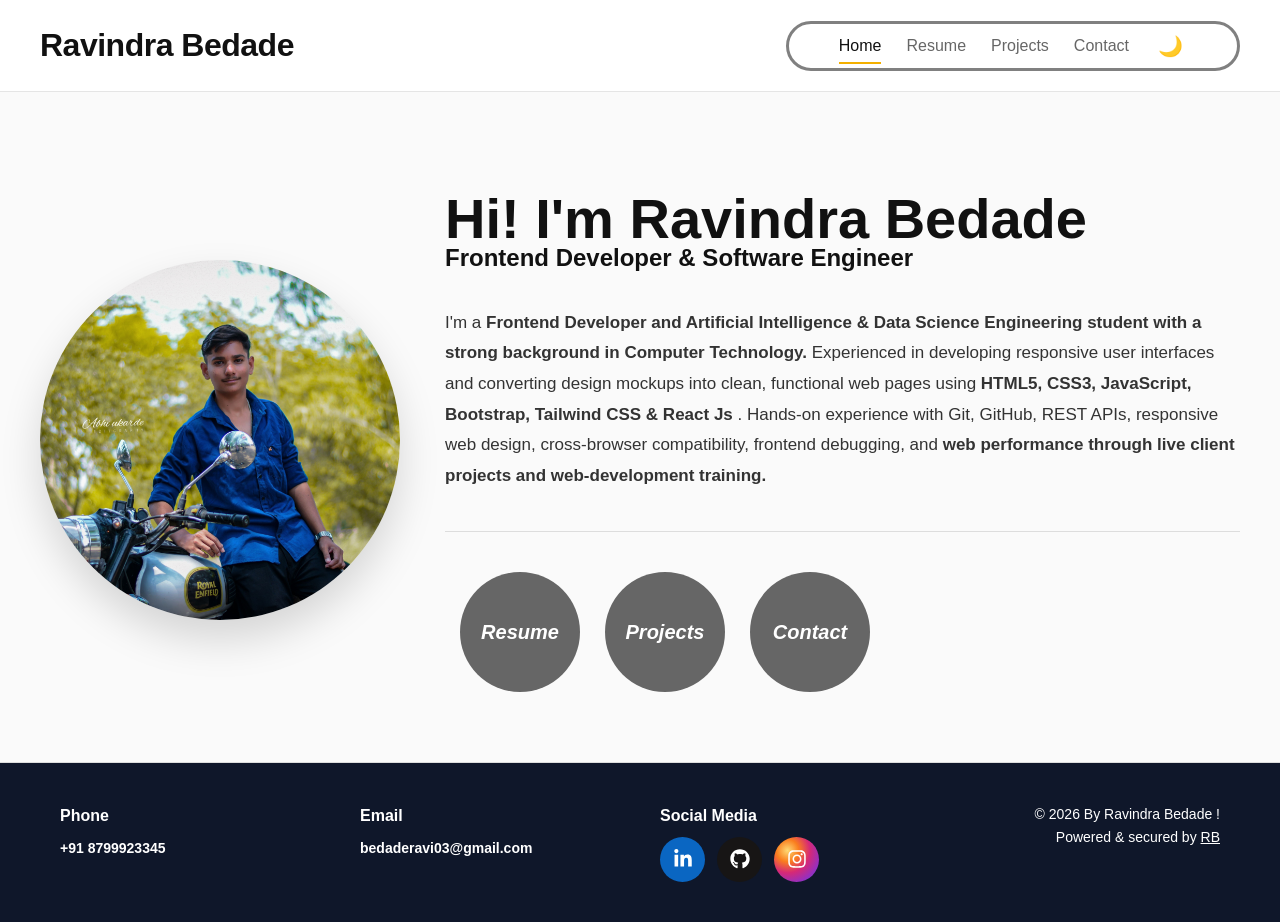
<file: index.html>
<!DOCTYPE html>
<html lang="en">
<head>
  <meta charset="UTF-8" />
  <meta name="viewport" content="width=device-width, initial-scale=1.0" />
  <script>
    (function () {
      try {
        var theme = localStorage.getItem("theme");
        if (theme === "dark" || (!theme && window.matchMedia("(prefers-color-scheme: dark)").matches)) {
          document.documentElement.classList.add("dark");
        } else {
          document.documentElement.classList.remove("dark");
        }
      } catch (e) {}
    })();
  </script>
  <title>Ravindra Bedade | Portfolio</title>
  <link rel="stylesheet" href="style.css">
  <link rel="stylesheet" href="https://cdnjs.cloudflare.com/ajax/libs/font-awesome/6.5.1/css/all.min.css" media="print" onload="this.media='all'">
</head>

<body>
  <header>
    <strong style="font-size: 2rem; font-weight: bold;">Ravindra Bedade</strong>
    <div class="mobile-nav-actions">
      <button class="mobile-theme-btn" onclick="toggleDark()" aria-label="Toggle dark mode">🌙</button>
      <button class="menu-toggle" id="menuToggle" aria-label="Toggle navigation" onclick="toggleMenu()" aria-expanded="false">
        <svg class="icon-bars" width="22" height="22" viewBox="0 0 448 512" fill="currentColor">
          <path d="M0 96C0 78.3 14.3 64 32 64H416c17.7 0 32 14.3 32 32s-14.3 32-32 32H32C14.3 128 0 113.7 0 96zM0 256c0-17.7 14.3-32 32-32H416c17.7 0 32 14.3 32 32s-14.3 32-32 32H32c-17.7 0-32-14.3-32-32zM448 416c0 17.7-14.3 32-32 32H32c-17.7 0-32-14.3-32-32s14.3-32 32-32H416c17.7 0 32 14.3 32 32z"/>
        </svg>
        <svg class="icon-close" width="22" height="22" viewBox="0 0 384 512" fill="currentColor" style="display:none;">
          <path d="M342.6 150.6c12.5-12.5 12.5-32.8 0-45.3s-32.8-12.5-45.3 0L192 210.7 86.6 105.4c-12.5-12.5-32.8-12.5-45.3 0s-12.5 32.8 0 45.3L146.7 256 41.4 361.4c-12.5 12.5-12.5 32.8 0 45.3s32.8 12.5 45.3 0L192 301.3 297.4 406.6c12.5 12.5 32.8 12.5 45.3 0s12.5-32.8 0-45.3L237.3 256 342.6 150.6z"/>
        </svg>
      </button>
    </div>
    <nav id="navMenu">
      <a href="index.html" class="active">Home</a>
      <a href="resume.html">Resume</a>
      <a href="projects.html">Projects</a>
      <a href="contact.html">Contact</a>
      <button class="desktop-theme-btn" onclick="toggleDark()" aria-label="Toggle dark mode">🌙</button>
    </nav>
  </header>

  <section class="hero">
    <img src="images/MyPhoto.jpg" alt="Profile Photo" decoding="async">
    <div class="hero-1">
      <h1>Hi! I'm Ravindra Bedade </h1>
      <h3 style="margin-top: -20px; margin-bottom: 35px;">Frontend Developer & Software Engineer</h3>
      <p class="about-me">
        I'm a <b> Frontend Developer and Artificial Intelligence & Data Science Engineering student with a strong background in Computer Technology.</b>
        Experienced in developing responsive user interfaces and converting design mockups into clean, functional web pages using <b>HTML5,
        CSS3, JavaScript, Bootstrap, Tailwind CSS & React Js </b>. Hands-on experience with Git, GitHub, REST APIs, responsive web design, cross-browser
        compatibility, frontend debugging, and <b> web performance through live client projects and web-development training.</b>
      </p>

      <hr>
      <div class="buttons">
        <a class="btn resume" href="Assets/Ravindra Bedade.pdf" target="_blank">Resume</a>
        <a class="btn projects" href="projects.html">Projects</a>
        <a class="btn contact" href="contact.html">Contact</a>
      </div>
    </div>
  </section>

  <footer class="site-footer">
    <div class="footer-container">

      <div class="footer-box">
        <h4><b> Phone </b></h4>
        <p> <b>+91 8799923345</b></p>
      </div>

      <div class="footer-box">
        <h4><b> Email </b></h4>
        <p> <b>bedaderavi03@gmail.com</b></p>
      </div>

      <div class="footer-box">
        <h4><b> Social Media </b></h4>
        <div class="social-icons">
          <a href="https://www.linkedin.com/in/ravindra-bedade-228161281" target="_blank" class="linkedin-icon" aria-label="LinkedIn">
            <svg width="20" height="20" viewBox="0 0 448 512" fill="currentColor"><path d="M100.28 448H7.4V148.9h92.88zM53.79 108.1C24.09 108.1 0 83.5 0 53.8a53.79 53.79 0 0 1 107.58 0c0 29.7-24.1 54.3-53.79 54.3zM447.9 448h-92.68V302.4c0-34.7-.7-79.2-48.29-79.2-48.29 0-55.69 37.7-55.69 76.7V448h-92.78V148.9h89.08v40.8h1.3c12.4-23.5 42.69-48.3 87.88-48.3 94 0 111.28 61.9 111.28 142.3V448z"/></svg>
          </a>

          <a href="https://github.com/ravindrabedade02" target="_blank" class="github-icon" aria-label="GitHub">
            <svg width="22" height="22" viewBox="0 0 496 512" fill="currentColor"><path d="M165.9 397.4c0 2-2.3 3.6-5.2 3.6-3.3.3-5.6-1.3-5.6-3.6 0-2 2.3-3.6 5.2-3.6 3-.3 5.6 1.3 5.6 3.6zm-31.1-4.5c-.7 2 1.3 4.3 4.3 4.9 2.6 1 5.6 0 6.2-2s-1.3-4.3-4.3-5.2c-2.6-.7-5.5.3-6.2 2.3zm44.2-1.7c-2.9.7-4.9 2.6-4.6 4.9.3 2 2.9 3.3 5.9 2.6 2.9-.7 4.9-2.6 4.6-4.6-.3-1.9-3-3.2-5.9-2.9zM244.8 8C106.1 8 0 113.3 0 252c0 110.9 69.8 205.8 169.5 239.2 12.8 2.3 17.3-5.6 17.3-12.1 0-6.2-.3-40.4-.3-61.4 0 0-70 15-84.7-29.8 0 0-11.4-29.1-27.8-36.6 0 0-22.9-15.7 1.6-15.4 0 0 24.9 2 38.6 25.8 21.9 38.6 58.6 27.5 72.9 20.9 2.3-16 8.8-27.1 16-33.7-55.9-6.2-112.3-14.3-112.3-110.5 0-27.5 7.6-41.3 23.6-58.9-2.6-6.5-11.1-33.3 2.6-67.9 20.9-6.5 69 27 69 27 20-5.6 41.5-8.5 62.8-8.5s42.8 2.9 62.8 8.5c0 0 48.1-33.6 69-27 13.7 34.7 5.2 61.4 2.6 67.9 16 17.7 25.8 31.5 25.8 58.9 0 96.5-58.9 104.2-114.8 110.5 9.2 7.9 17 22.9 17 46.4 0 33.7-.3 75.4-.3 83.6 0 6.5 4.6 14.4 17.3 12.1C428.2 457.8 496 362.9 496 252 496 113.3 383.5 8 244.8 8zM97.2 352.9c-1.3 1-1 3.3.7 5.2 1.6 1.6 3.9 2.3 5.2 1 1.3-1 1-3.3-.7-5.2-1.6-1.6-3.9-2.3-5.2-1zm-10.8-8.1c-.7 1.3.3 2.9 2.3 3.9 1.6 1 3.6.7 4.3-.7.7-1.3-.3-2.9-2.3-3.9-2-.6-3.6-.3-4.3.7zm32.4 35.6c-1.6 1.3-1 4.3 1.3 6.2 2.3 2.3 5.2 2.6 6.5 1 1.3-1.3.7-4.3-1.3-6.2-2.2-2.3-5.2-2.6-6.5-1zm-11.4-14.7c-1.6 1-1.6 3.6 0 5.9 1.6 2.3 4.3 3.3 5.6 2.3 1.6-1.3 1.6-3.9 0-6.2-1.4-2.3-4-3.3-5.6-2z"/></svg>
          </a>

          <a href="https://www.instagram.com/ravindra.bedade02?igsh=cmx5Y2tyaTZzd2tt" target="_blank" class="instagram-icon" aria-label="Instagram">
            <svg width="20" height="20" viewBox="0 0 448 512" fill="currentColor"><path d="M224.1 141c-63.6 0-114.9 51.3-114.9 114.9s51.3 114.9 114.9 114.9S339 319.5 339 255.9 287.7 141 224.1 141zm0 189.6c-41.1 0-74.7-33.5-74.7-74.7s33.5-74.7 74.7-74.7 74.7 33.5 74.7 74.7-33.6 74.7-74.7 74.7zm146.4-194.3c0 14.9-12 26.8-26.8 26.8-14.9 0-26.8-12-26.8-26.8s12-26.8 26.8-26.8 26.8 12 26.8 26.8zm76.1 27.2c-1.7-35.9-9.9-67.7-36.2-93.9-26.2-26.2-58-34.4-93.9-36.2-37-2.1-147.9-2.1-184.9 0-35.8 1.7-67.6 9.9-93.9 36.1s-34.4 58-36.2 93.9c-2.1 37-2.1 147.9 0 184.9 1.7 35.9 9.9 67.7 36.2 93.9s58 34.4 93.9 36.2c37 2.1 147.9 2.1 184.9 0 35.9-1.7 67.7-9.9 93.9-36.2 26.2-26.2 34.4-58 36.2-93.9 2.1-37 2.1-147.8 0-184.8zM398.8 388c-7.8 19.6-22.9 34.7-42.6 42.6-29.5 11.7-99.5 9-132.1 9s-102.7 2.6-132.1-9c-19.6-7.8-34.7-22.9-42.6-42.6-11.7-29.5-9-99.5-9-132.1s-2.6-102.7 9-132.1c7.8-19.6 22.9-34.7 42.6-42.6 29.5-11.7 99.5-9 132.1-9s102.7-2.6 132.1 9c19.6 7.8 34.7 22.9 42.6 42.6 11.7 29.5 9 99.5 9 132.1s2.7 102.7-9 132.1z"/></svg>
          </a>
        </div>
      </div>

      <div class="footer-box copyright">
        <p>© 2026 By Ravindra Bedade !</p>
        <p class="powered">Powered & secured by <span>RB</span></p>
      </div>

    </div>
  </footer>

  <script>
    // Theme Management
    function updateThemeButtons() {
      const isDark = document.documentElement.classList.contains("dark");
      const icon = isDark ? "☀️" : "🌙";
      document.querySelectorAll(".desktop-theme-btn, .mobile-theme-btn, nav button").forEach(btn => {
        btn.textContent = icon;
      });
    }

    function toggleDark() {
      document.body.classList.add("theme-transitioning");
      const isCurrentlyDark = document.documentElement.classList.contains("dark");
      const newTheme = isCurrentlyDark ? "light" : "dark";
      if (newTheme === "dark") {
        document.documentElement.classList.add("dark");
        document.body.classList.add("dark");
      } else {
        document.documentElement.classList.remove("dark");
        document.body.classList.remove("dark");
      }
      localStorage.setItem("theme", newTheme);
      updateThemeButtons();
      setTimeout(() => {
        document.body.classList.remove("theme-transitioning");
      }, 350);
    }

    // Mobile Navigation Toggle
    function toggleMenu() {
      const nav = document.getElementById("navMenu");
      const toggleBtn = document.getElementById("menuToggle");
      if (nav) {
        nav.classList.toggle("active");
        const isOpen = nav.classList.contains("active");
        if (toggleBtn) {
          const barsIcon = toggleBtn.querySelector(".icon-bars");
          const closeIcon = toggleBtn.querySelector(".icon-close");
          if (barsIcon && closeIcon) {
            barsIcon.style.display = isOpen ? "none" : "block";
            closeIcon.style.display = isOpen ? "block" : "none";
          }
          toggleBtn.setAttribute("aria-expanded", isOpen ? "true" : "false");
        }
      }
    }

    // Close menu when clicking outside
    document.addEventListener("click", (e) => {
      const nav = document.getElementById("navMenu");
      const toggleBtn = document.getElementById("menuToggle");
      if (nav && nav.classList.contains("active")) {
        if (!nav.contains(e.target) && !toggleBtn.contains(e.target)) {
          toggleMenu();
        }
      }
    });

    // Close menu when clicking any nav link
    document.querySelectorAll("nav a").forEach(link => {
      link.addEventListener("click", () => {
        const nav = document.getElementById("navMenu");
        if (nav && nav.classList.contains("active")) {
          toggleMenu();
        }
      });
    });

    // Reset menu on resize to desktop
    window.addEventListener("resize", () => {
      if (window.innerWidth > 768) {
        const nav = document.getElementById("navMenu");
        const toggleBtn = document.getElementById("menuToggle");
        if (nav && nav.classList.contains("active")) {
          nav.classList.remove("active");
          if (toggleBtn) {
            const barsIcon = toggleBtn.querySelector(".icon-bars");
            const closeIcon = toggleBtn.querySelector(".icon-close");
            if (barsIcon && closeIcon) {
              barsIcon.style.display = "block";
              closeIcon.style.display = "none";
            }
            toggleBtn.setAttribute("aria-expanded", "false");
          }
        }
      }
    });

    // Instant Page Prefetch for Lightning-Fast Navigation
    (function () {
      const prefetched = new Set();
      function prefetchPage(url) {
        if (!url || prefetched.has(url) || url.startsWith("http") || url.includes(":")) return;
        prefetched.add(url);
        const link = document.createElement("link");
        link.rel = "prefetch";
        link.href = url;
        document.head.appendChild(link);
      }
      document.querySelectorAll("nav a[href]").forEach(a => {
        const href = a.getAttribute("href");
        if (href && href.endsWith(".html")) {
          a.addEventListener("mouseenter", () => prefetchPage(href), { passive: true });
          a.addEventListener("touchstart", () => prefetchPage(href), { passive: true });
        }
      });
      setTimeout(() => {
        ["index.html", "resume.html", "projects.html", "contact.html"].forEach(prefetchPage);
      }, 50);
    })();

    updateThemeButtons();
  </script>
</body>
</html>
</file>
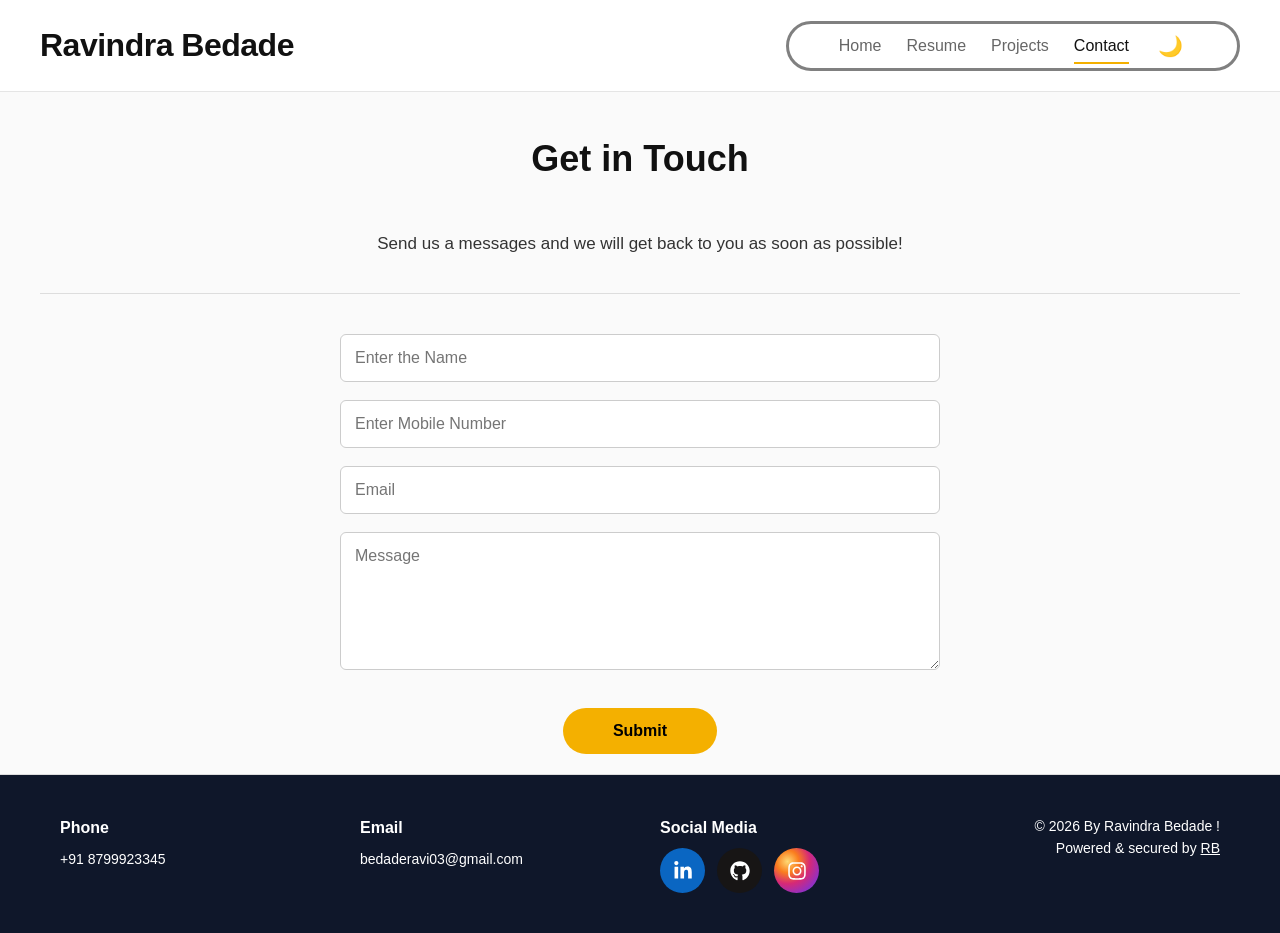
<file: contact.html>
<!DOCTYPE html>
<html lang="en">
<head>
  <meta charset="UTF-8" />
  <meta name="viewport" content="width=device-width, initial-scale=1.0" />
  <script>
    (function () {
      try {
        var theme = localStorage.getItem("theme");
        if (theme === "dark" || (!theme && window.matchMedia("(prefers-color-scheme: dark)").matches)) {
          document.documentElement.classList.add("dark");
        } else {
          document.documentElement.classList.remove("dark");
        }
      } catch (e) {}
    })();
  </script>
  <title>Ravindra Bedade | Portfolio - Contact</title>
  <link rel="stylesheet" href="style.css">
  <link rel="stylesheet" href="https://cdnjs.cloudflare.com/ajax/libs/font-awesome/6.5.1/css/all.min.css" media="print" onload="this.media='all'">
</head>

<body>
  <header>
    <strong style="font-size: 2rem; font-weight: bold;">Ravindra Bedade</strong>
    <div class="mobile-nav-actions">
      <button class="mobile-theme-btn" onclick="toggleDark()" aria-label="Toggle dark mode">🌙</button>
      <button class="menu-toggle" id="menuToggle" aria-label="Toggle navigation" onclick="toggleMenu()" aria-expanded="false">
        <svg class="icon-bars" width="22" height="22" viewBox="0 0 448 512" fill="currentColor">
          <path d="M0 96C0 78.3 14.3 64 32 64H416c17.7 0 32 14.3 32 32s-14.3 32-32 32H32C14.3 128 0 113.7 0 96zM0 256c0-17.7 14.3-32 32-32H416c17.7 0 32 14.3 32 32s-14.3 32-32 32H32c-17.7 0-32-14.3-32-32zM448 416c0 17.7-14.3 32-32 32H32c-17.7 0-32-14.3-32-32s14.3-32 32-32H416c17.7 0 32 14.3 32 32z"/>
        </svg>
        <svg class="icon-close" width="22" height="22" viewBox="0 0 384 512" fill="currentColor" style="display:none;">
          <path d="M342.6 150.6c12.5-12.5 12.5-32.8 0-45.3s-32.8-12.5-45.3 0L192 210.7 86.6 105.4c-12.5-12.5-32.8-12.5-45.3 0s-12.5 32.8 0 45.3L146.7 256 41.4 361.4c-12.5 12.5-12.5 32.8 0 45.3s32.8 12.5 45.3 0L192 301.3 297.4 406.6c12.5 12.5 32.8 12.5 45.3 0s12.5-32.8 0-45.3L237.3 256 342.6 150.6z"/>
        </svg>
      </button>
    </div>
    <nav id="navMenu">
      <a href="index.html">Home</a>
      <a href="resume.html">Resume</a>
      <a href="projects.html">Projects</a>
      <a href="contact.html" class="active">Contact</a>
      <button class="desktop-theme-btn" onclick="toggleDark()" aria-label="Toggle dark mode">🌙</button>
    </nav>
  </header>

  <center>
    <section>
      <h2 class="h2">Get in Touch</h2>
      <p class="p">Send us a messages and we will get back to you as soon as possible!</p>
      <hr>
      <form>
        <input type="text" placeholder="Enter the Name" required>
        <input type="text" placeholder="Enter Mobile Number" required>
        <input type="email" placeholder="Email" required>
        <textarea rows="6" placeholder="Message"></textarea>
        <button type="submit" style="margin-top: 20px; font-weight: 900;">Submit</button>
      </form>
    </section>
  </center>

  <footer class="site-footer">
    <div class="footer-container">

      <div class="footer-box">
        <h4><b> Phone </b></h4>
        <p> +91 8799923345</p>
      </div>

      <div class="footer-box">
        <h4><b> Email </b></h4>
        <p>bedaderavi03@gmail.com</p>
      </div>

      <div class="footer-box">
        <h4><b> Social Media </b></h4>
        <div class="social-icons">
          <a href="https://www.linkedin.com/in/ravindra-bedade-228161281" target="_blank" class="linkedin-icon" aria-label="LinkedIn">
            <svg width="20" height="20" viewBox="0 0 448 512" fill="currentColor"><path d="M100.28 448H7.4V148.9h92.88zM53.79 108.1C24.09 108.1 0 83.5 0 53.8a53.79 53.79 0 0 1 107.58 0c0 29.7-24.1 54.3-53.79 54.3zM447.9 448h-92.68V302.4c0-34.7-.7-79.2-48.29-79.2-48.29 0-55.69 37.7-55.69 76.7V448h-92.78V148.9h89.08v40.8h1.3c12.4-23.5 42.69-48.3 87.88-48.3 94 0 111.28 61.9 111.28 142.3V448z"/></svg>
          </a>

          <a href="https://github.com/ravindrabedade02" target="_blank" class="github-icon" aria-label="GitHub">
            <svg width="22" height="22" viewBox="0 0 496 512" fill="currentColor"><path d="M165.9 397.4c0 2-2.3 3.6-5.2 3.6-3.3.3-5.6-1.3-5.6-3.6 0-2 2.3-3.6 5.2-3.6 3-.3 5.6 1.3 5.6 3.6zm-31.1-4.5c-.7 2 1.3 4.3 4.3 4.9 2.6 1 5.6 0 6.2-2s-1.3-4.3-4.3-5.2c-2.6-.7-5.5.3-6.2 2.3zm44.2-1.7c-2.9.7-4.9 2.6-4.6 4.9.3 2 2.9 3.3 5.9 2.6 2.9-.7 4.9-2.6 4.6-4.6-.3-1.9-3-3.2-5.9-2.9zM244.8 8C106.1 8 0 113.3 0 252c0 110.9 69.8 205.8 169.5 239.2 12.8 2.3 17.3-5.6 17.3-12.1 0-6.2-.3-40.4-.3-61.4 0 0-70 15-84.7-29.8 0 0-11.4-29.1-27.8-36.6 0 0-22.9-15.7 1.6-15.4 0 0 24.9 2 38.6 25.8 21.9 38.6 58.6 27.5 72.9 20.9 2.3-16 8.8-27.1 16-33.7-55.9-6.2-112.3-14.3-112.3-110.5 0-27.5 7.6-41.3 23.6-58.9-2.6-6.5-11.1-33.3 2.6-67.9 20.9-6.5 69 27 69 27 20-5.6 41.5-8.5 62.8-8.5s42.8 2.9 62.8 8.5c0 0 48.1-33.6 69-27 13.7 34.7 5.2 61.4 2.6 67.9 16 17.7 25.8 31.5 25.8 58.9 0 96.5-58.9 104.2-114.8 110.5 9.2 7.9 17 22.9 17 46.4 0 33.7-.3 75.4-.3 83.6 0 6.5 4.6 14.4 17.3 12.1C428.2 457.8 496 362.9 496 252 496 113.3 383.5 8 244.8 8zM97.2 352.9c-1.3 1-1 3.3.7 5.2 1.6 1.6 3.9 2.3 5.2 1 1.3-1 1-3.3-.7-5.2-1.6-1.6-3.9-2.3-5.2-1zm-10.8-8.1c-.7 1.3.3 2.9 2.3 3.9 1.6 1 3.6.7 4.3-.7.7-1.3-.3-2.9-2.3-3.9-2-.6-3.6-.3-4.3.7zm32.4 35.6c-1.6 1.3-1 4.3 1.3 6.2 2.3 2.3 5.2 2.6 6.5 1 1.3-1.3.7-4.3-1.3-6.2-2.2-2.3-5.2-2.6-6.5-1zm-11.4-14.7c-1.6 1-1.6 3.6 0 5.9 1.6 2.3 4.3 3.3 5.6 2.3 1.6-1.3 1.6-3.9 0-6.2-1.4-2.3-4-3.3-5.6-2z"/></svg>
          </a>

          <a href="https://www.instagram.com/ravindraa.bedade02?igsh=cmx5Y2tyaTZzd2tt" target="_blank" class="instagram-icon" aria-label="Instagram">
            <svg width="20" height="20" viewBox="0 0 448 512" fill="currentColor"><path d="M224.1 141c-63.6 0-114.9 51.3-114.9 114.9s51.3 114.9 114.9 114.9S339 319.5 339 255.9 287.7 141 224.1 141zm0 189.6c-41.1 0-74.7-33.5-74.7-74.7s33.5-74.7 74.7-74.7 74.7 33.5 74.7 74.7-33.6 74.7-74.7 74.7zm146.4-194.3c0 14.9-12 26.8-26.8 26.8-14.9 0-26.8-12-26.8-26.8s12-26.8 26.8-26.8 26.8 12 26.8 26.8zm76.1 27.2c-1.7-35.9-9.9-67.7-36.2-93.9-26.2-26.2-58-34.4-93.9-36.2-37-2.1-147.9-2.1-184.9 0-35.8 1.7-67.6 9.9-93.9 36.1s-34.4 58-36.2 93.9c-2.1 37-2.1 147.9 0 184.9 1.7 35.9 9.9 67.7 36.2 93.9s58 34.4 93.9 36.2c37 2.1 147.9 2.1 184.9 0 35.9-1.7 67.7-9.9 93.9-36.2 26.2-26.2 34.4-58 36.2-93.9 2.1-37 2.1-147.8 0-184.8zM398.8 388c-7.8 19.6-22.9 34.7-42.6 42.6-29.5 11.7-99.5 9-132.1 9s-102.7 2.6-132.1-9c-19.6-7.8-34.7-22.9-42.6-42.6-11.7-29.5-9-99.5-9-132.1s-2.6-102.7 9-132.1c7.8-19.6 22.9-34.7 42.6-42.6 29.5-11.7 99.5-9 132.1-9s102.7-2.6 132.1 9c19.6 7.8 34.7 22.9 42.6 42.6 11.7 29.5 9 99.5 9 132.1s2.7 102.7-9 132.1z"/></svg>
          </a>
        </div>
      </div>

      <div class="footer-box copyright">
        <p>© 2026 By Ravindra Bedade !</p>
        <p class="powered">Powered & secured by <span>RB</span></p>
      </div>

    </div>
  </footer>

  <script>
    // Theme Management
    function updateThemeButtons() {
      const isDark = document.documentElement.classList.contains("dark");
      const icon = isDark ? "☀️" : "🌙";
      document.querySelectorAll(".desktop-theme-btn, .mobile-theme-btn, nav button").forEach(btn => {
        btn.textContent = icon;
      });
    }

    function toggleDark() {
      document.body.classList.add("theme-transitioning");
      const isCurrentlyDark = document.documentElement.classList.contains("dark");
      const newTheme = isCurrentlyDark ? "light" : "dark";
      if (newTheme === "dark") {
        document.documentElement.classList.add("dark");
        document.body.classList.add("dark");
      } else {
        document.documentElement.classList.remove("dark");
        document.body.classList.remove("dark");
      }
      localStorage.setItem("theme", newTheme);
      updateThemeButtons();
      setTimeout(() => {
        document.body.classList.remove("theme-transitioning");
      }, 350);
    }

    // Mobile Navigation Toggle
    function toggleMenu() {
      const nav = document.getElementById("navMenu");
      const toggleBtn = document.getElementById("menuToggle");
      if (nav) {
        nav.classList.toggle("active");
        const isOpen = nav.classList.contains("active");
        if (toggleBtn) {
          const barsIcon = toggleBtn.querySelector(".icon-bars");
          const closeIcon = toggleBtn.querySelector(".icon-close");
          if (barsIcon && closeIcon) {
            barsIcon.style.display = isOpen ? "none" : "block";
            closeIcon.style.display = isOpen ? "block" : "none";
          }
          toggleBtn.setAttribute("aria-expanded", isOpen ? "true" : "false");
        }
      }
    }

    // Close menu when clicking outside
    document.addEventListener("click", (e) => {
      const nav = document.getElementById("navMenu");
      const toggleBtn = document.getElementById("menuToggle");
      if (nav && nav.classList.contains("active")) {
        if (!nav.contains(e.target) && !toggleBtn.contains(e.target)) {
          toggleMenu();
        }
      }
    });

    // Close menu when clicking any nav link
    document.querySelectorAll("nav a").forEach(link => {
      link.addEventListener("click", () => {
        const nav = document.getElementById("navMenu");
        if (nav && nav.classList.contains("active")) {
          toggleMenu();
        }
      });
    });

    // Reset menu on resize to desktop
    window.addEventListener("resize", () => {
      if (window.innerWidth > 768) {
        const nav = document.getElementById("navMenu");
        const toggleBtn = document.getElementById("menuToggle");
        if (nav && nav.classList.contains("active")) {
          nav.classList.remove("active");
          if (toggleBtn) {
            const barsIcon = toggleBtn.querySelector(".icon-bars");
            const closeIcon = toggleBtn.querySelector(".icon-close");
            if (barsIcon && closeIcon) {
              barsIcon.style.display = "block";
              closeIcon.style.display = "none";
            }
            toggleBtn.setAttribute("aria-expanded", "false");
          }
        }
      }
    });

    // Instant Page Prefetch for Lightning-Fast Navigation
    (function () {
      const prefetched = new Set();
      function prefetchPage(url) {
        if (!url || prefetched.has(url) || url.startsWith("http") || url.includes(":")) return;
        prefetched.add(url);
        const link = document.createElement("link");
        link.rel = "prefetch";
        link.href = url;
        document.head.appendChild(link);
      }
      document.querySelectorAll("nav a[href]").forEach(a => {
        const href = a.getAttribute("href");
        if (href && href.endsWith(".html")) {
          a.addEventListener("mouseenter", () => prefetchPage(href), { passive: true });
          a.addEventListener("touchstart", () => prefetchPage(href), { passive: true });
        }
      });
      setTimeout(() => {
        ["index.html", "resume.html", "projects.html", "contact.html"].forEach(prefetchPage);
      }, 50);
    })();

    updateThemeButtons();
  </script>
</body>
</html>
</file>
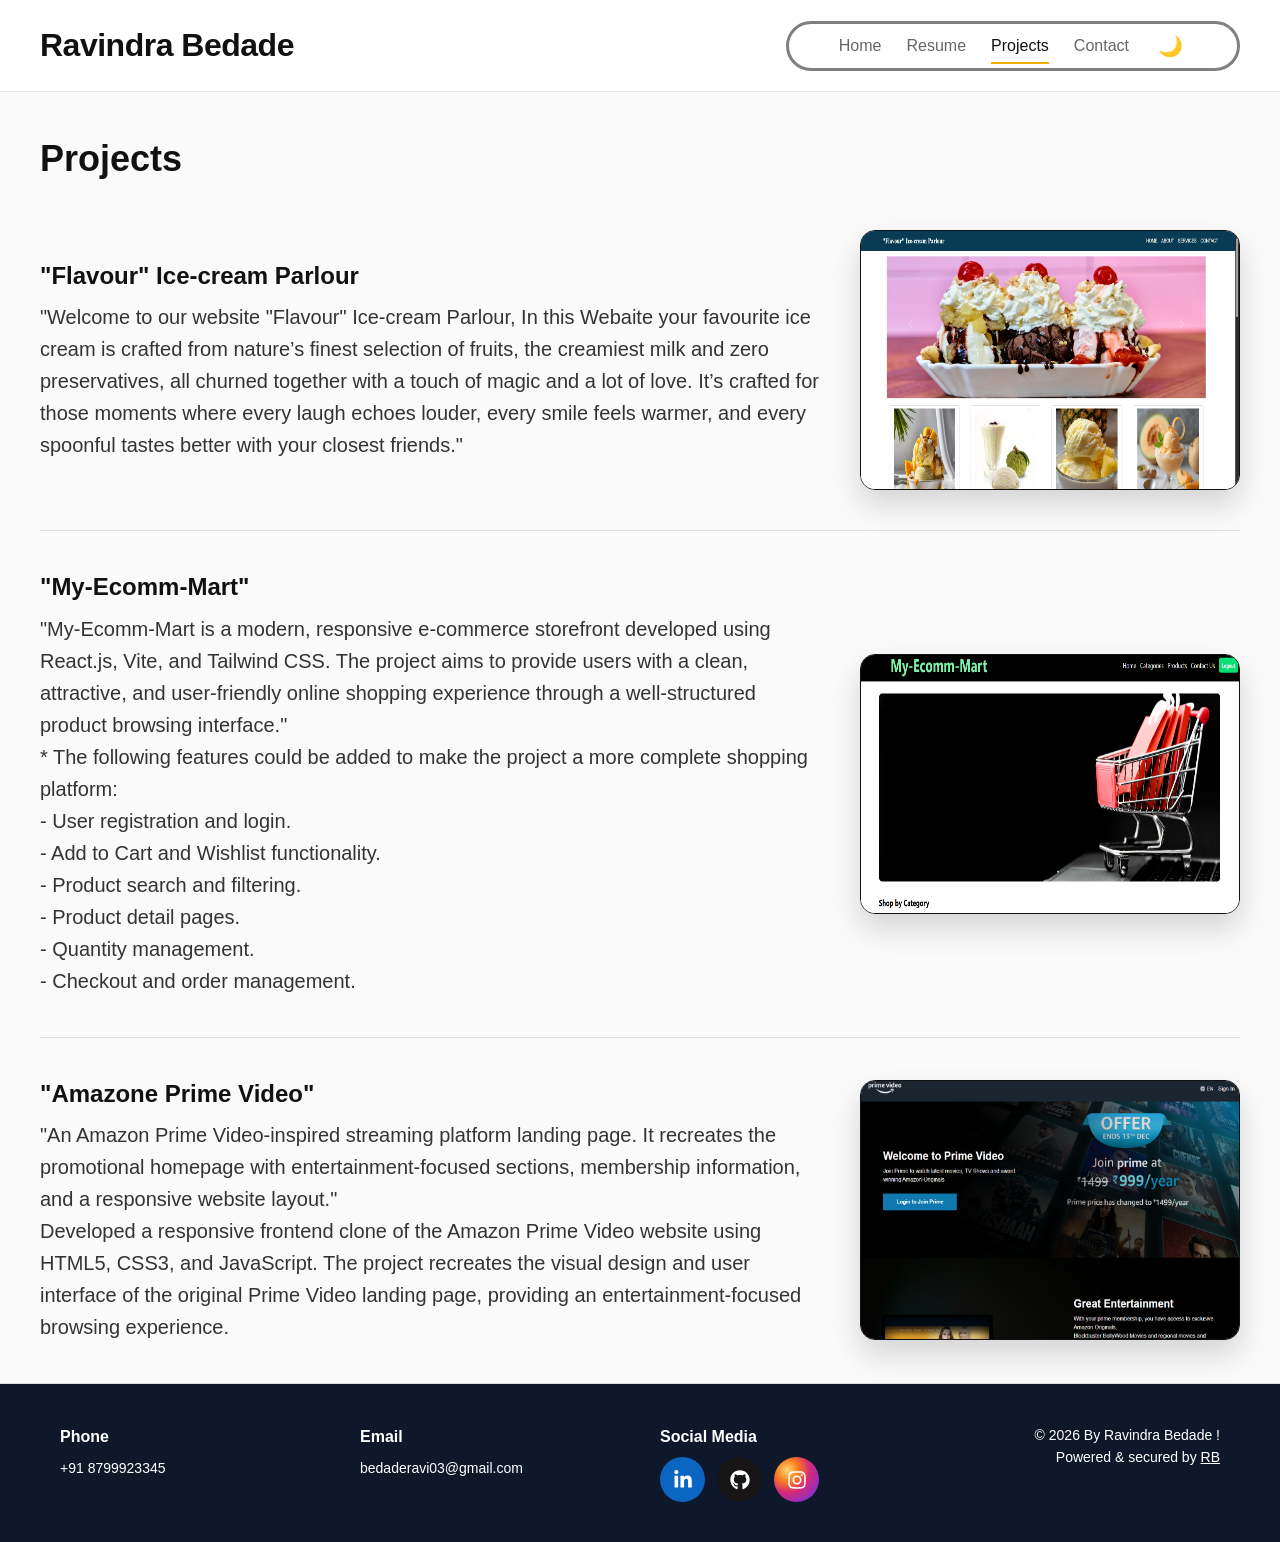
<file: projects.html>
<!DOCTYPE html>
<html lang="en">

<head>
  <meta charset="UTF-8" />
  <meta name="viewport" content="width=device-width, initial-scale=1.0" />
  <script>
    (function () {
      try {
        var theme = localStorage.getItem("theme");
        if (theme === "dark" || (!theme && window.matchMedia("(prefers-color-scheme: dark)").matches)) {
          document.documentElement.classList.add("dark");
        } else {
          document.documentElement.classList.remove("dark");
        }
      } catch (e) { }
    })();
  </script>
  <title>Ravindra Bedade | Portfolio - Projects</title>
  <link rel="stylesheet" href="style.css">
  <link rel="stylesheet" href="https://cdnjs.cloudflare.com/ajax/libs/font-awesome/6.5.1/css/all.min.css" media="print"
    onload="this.media='all'">
</head>

<body>
  <header>
    <strong style="font-size: 2rem; font-weight: bold;">Ravindra Bedade</strong>
    <div class="mobile-nav-actions">
      <button class="mobile-theme-btn" onclick="toggleDark()" aria-label="Toggle dark mode">🌙</button>
      <button class="menu-toggle" id="menuToggle" aria-label="Toggle navigation" onclick="toggleMenu()"
        aria-expanded="false">
        <svg class="icon-bars" width="22" height="22" viewBox="0 0 448 512" fill="currentColor">
          <path
            d="M0 96C0 78.3 14.3 64 32 64H416c17.7 0 32 14.3 32 32s-14.3 32-32 32H32C14.3 128 0 113.7 0 96zM0 256c0-17.7 14.3-32 32-32H416c17.7 0 32 14.3 32 32s-14.3 32-32 32H32c-17.7 0-32-14.3-32-32zM448 416c0 17.7-14.3 32-32 32H32c-17.7 0-32-14.3-32-32s14.3-32 32-32H416c17.7 0 32 14.3 32 32z" />
        </svg>
        <svg class="icon-close" width="22" height="22" viewBox="0 0 384 512" fill="currentColor" style="display:none;">
          <path
            d="M342.6 150.6c12.5-12.5 12.5-32.8 0-45.3s-32.8-12.5-45.3 0L192 210.7 86.6 105.4c-12.5-12.5-32.8-12.5-45.3 0s-12.5 32.8 0 45.3L146.7 256 41.4 361.4c-12.5 12.5-12.5 32.8 0 45.3s32.8 12.5 45.3 0L192 301.3 297.4 406.6c12.5 12.5 32.8 12.5 45.3 0s12.5-32.8 0-45.3L237.3 256 342.6 150.6z" />
        </svg>
      </button>
    </div>
    <nav id="navMenu">
      <a href="index.html">Home</a>
      <a href="resume.html">Resume</a>
      <a href="projects.html" class="active">Projects</a>
      <a href="contact.html">Contact</a>
      <button class="desktop-theme-btn" onclick="toggleDark()" aria-label="Toggle dark mode">🌙</button>
    </nav>
  </header>

  <section>
    <h2>Projects</h2>

    <div class="project">
      <div>
        <h3>"Flavour" Ice-cream Parlour</h3>
        <p style="font-size: 20px;">
          "Welcome to our website "Flavour" Ice-cream Parlour, In this Webaite your favourite ice cream is crafted from
          nature’s finest selection of fruits, the creamiest milk and zero preservatives, all churned together with a
          touch of magic and a lot of love. It’s crafted for those moments where every laugh echoes louder, every smile
          feels warmer, and every spoonful tastes better with your closest friends."
        </p>
      </div>
      <img src="images/parlour.png" height="290" width="435" alt="Project Image" loading="lazy" decoding="async">
    </div>

    <hr>

    <div class="project">
      <div>
        <h3>"My-Ecomm-Mart"</h3>
        <p style="font-size: 20px;">
          "My-Ecomm-Mart is a modern, responsive e-commerce storefront developed using React.js, Vite, and Tailwind CSS.
          The project aims to provide users with a clean, attractive, and user-friendly online shopping experience
          through a well-structured product browsing interface." <br>
          * The following features could be added to make the project a more complete shopping platform: <br>
          - User registration and login. <br>
          - Add to Cart and Wishlist functionality. <br>
          - Product search and filtering. <br>
          - Product detail pages. <br>
          - Quantity management. <br>
          - Checkout and order management.
        </p>
      </div>
      <img src="images/E-Comm.png" height="230" width="435" alt="Project Image" loading="lazy" decoding="async">
    </div>

    <hr>

    <div class="project">
      <div>
        <h3>"Amazone Prime Video"</h3>
        <p style="font-size: 20px;">
          "An Amazon Prime Video-inspired streaming platform landing page. It recreates the promotional homepage with
          entertainment-focused sections, membership information, and a responsive website layout." <br>
          Developed a responsive frontend clone of the Amazon Prime Video website using HTML5, CSS3, and JavaScript. The
          project recreates the visual design and user interface of the original Prime Video landing page, providing an
          entertainment-focused browsing experience.
        </p>
      </div>
      <img src="images/prime-video.png" height="20" width="435" alt="Project Image" loading="lazy" decoding="async">
    </div>

  </section>

  <footer class="site-footer">
    <div class="footer-container">

      <div class="footer-box">
        <h4><b> Phone </b></h4>
        <p> +91 8799923345</p>
      </div>

      <div class="footer-box">
        <h4><b> Email </b></h4>
        <p>bedaderavi03@gmail.com</p>
      </div>

      <div class="footer-box">
        <h4><b> Social Media </b></h4>
        <div class="social-icons">
          <a href="https://www.linkedin.com/in/ravindra-bedade-228161281" target="_blank" class="linkedin-icon"
            aria-label="LinkedIn">
            <svg width="20" height="20" viewBox="0 0 448 512" fill="currentColor">
              <path
                d="M100.28 448H7.4V148.9h92.88zM53.79 108.1C24.09 108.1 0 83.5 0 53.8a53.79 53.79 0 0 1 107.58 0c0 29.7-24.1 54.3-53.79 54.3zM447.9 448h-92.68V302.4c0-34.7-.7-79.2-48.29-79.2-48.29 0-55.69 37.7-55.69 76.7V448h-92.78V148.9h89.08v40.8h1.3c12.4-23.5 42.69-48.3 87.88-48.3 94 0 111.28 61.9 111.28 142.3V448z" />
            </svg>
          </a>

          <a href="https://github.com/ravindrabedade02" target="_blank" class="github-icon" aria-label="GitHub">
            <svg width="22" height="22" viewBox="0 0 496 512" fill="currentColor">
              <path
                d="M165.9 397.4c0 2-2.3 3.6-5.2 3.6-3.3.3-5.6-1.3-5.6-3.6 0-2 2.3-3.6 5.2-3.6 3-.3 5.6 1.3 5.6 3.6zm-31.1-4.5c-.7 2 1.3 4.3 4.3 4.9 2.6 1 5.6 0 6.2-2s-1.3-4.3-4.3-5.2c-2.6-.7-5.5.3-6.2 2.3zm44.2-1.7c-2.9.7-4.9 2.6-4.6 4.9.3 2 2.9 3.3 5.9 2.6 2.9-.7 4.9-2.6 4.6-4.6-.3-1.9-3-3.2-5.9-2.9zM244.8 8C106.1 8 0 113.3 0 252c0 110.9 69.8 205.8 169.5 239.2 12.8 2.3 17.3-5.6 17.3-12.1 0-6.2-.3-40.4-.3-61.4 0 0-70 15-84.7-29.8 0 0-11.4-29.1-27.8-36.6 0 0-22.9-15.7 1.6-15.4 0 0 24.9 2 38.6 25.8 21.9 38.6 58.6 27.5 72.9 20.9 2.3-16 8.8-27.1 16-33.7-55.9-6.2-112.3-14.3-112.3-110.5 0-27.5 7.6-41.3 23.6-58.9-2.6-6.5-11.1-33.3 2.6-67.9 20.9-6.5 69 27 69 27 20-5.6 41.5-8.5 62.8-8.5s42.8 2.9 62.8 8.5c0 0 48.1-33.6 69-27 13.7 34.7 5.2 61.4 2.6 67.9 16 17.7 25.8 31.5 25.8 58.9 0 96.5-58.9 104.2-114.8 110.5 9.2 7.9 17 22.9 17 46.4 0 33.7-.3 75.4-.3 83.6 0 6.5 4.6 14.4 17.3 12.1C428.2 457.8 496 362.9 496 252 496 113.3 383.5 8 244.8 8zM97.2 352.9c-1.3 1-1 3.3.7 5.2 1.6 1.6 3.9 2.3 5.2 1 1.3-1 1-3.3-.7-5.2-1.6-1.6-3.9-2.3-5.2-1zm-10.8-8.1c-.7 1.3.3 2.9 2.3 3.9 1.6 1 3.6.7 4.3-.7.7-1.3-.3-2.9-2.3-3.9-2-.6-3.6-.3-4.3.7zm32.4 35.6c-1.6 1.3-1 4.3 1.3 6.2 2.3 2.3 5.2 2.6 6.5 1 1.3-1.3.7-4.3-1.3-6.2-2.2-2.3-5.2-2.6-6.5-1zm-11.4-14.7c-1.6 1-1.6 3.6 0 5.9 1.6 2.3 4.3 3.3 5.6 2.3 1.6-1.3 1.6-3.9 0-6.2-1.4-2.3-4-3.3-5.6-2z" />
            </svg>
          </a>

          <a href="https://www.instagram.com/ravindraa.bedade02?igsh=cmx5Y2tyaTZzd2tt" target="_blank"
            class="instagram-icon" aria-label="Instagram">
            <svg width="20" height="20" viewBox="0 0 448 512" fill="currentColor">
              <path
                d="M224.1 141c-63.6 0-114.9 51.3-114.9 114.9s51.3 114.9 114.9 114.9S339 319.5 339 255.9 287.7 141 224.1 141zm0 189.6c-41.1 0-74.7-33.5-74.7-74.7s33.5-74.7 74.7-74.7 74.7 33.5 74.7 74.7-33.6 74.7-74.7 74.7zm146.4-194.3c0 14.9-12 26.8-26.8 26.8-14.9 0-26.8-12-26.8-26.8s12-26.8 26.8-26.8 26.8 12 26.8 26.8zm76.1 27.2c-1.7-35.9-9.9-67.7-36.2-93.9-26.2-26.2-58-34.4-93.9-36.2-37-2.1-147.9-2.1-184.9 0-35.8 1.7-67.6 9.9-93.9 36.1s-34.4 58-36.2 93.9c-2.1 37-2.1 147.9 0 184.9 1.7 35.9 9.9 67.7 36.2 93.9s58 34.4 93.9 36.2c37 2.1 147.9 2.1 184.9 0 35.9-1.7 67.7-9.9 93.9-36.2 26.2-26.2 34.4-58 36.2-93.9 2.1-37 2.1-147.8 0-184.8zM398.8 388c-7.8 19.6-22.9 34.7-42.6 42.6-29.5 11.7-99.5 9-132.1 9s-102.7 2.6-132.1-9c-19.6-7.8-34.7-22.9-42.6-42.6-11.7-29.5-9-99.5-9-132.1s-2.6-102.7 9-132.1c7.8-19.6 22.9-34.7 42.6-42.6 29.5-11.7 99.5-9 132.1-9s102.7-2.6 132.1 9c19.6 7.8 34.7 22.9 42.6 42.6 11.7 29.5 9 99.5 9 132.1s2.7 102.7-9 132.1z" />
            </svg>
          </a>
        </div>
      </div>

      <div class="footer-box copyright">
        <p>© 2026 By Ravindra Bedade !</p>
        <p class="powered">Powered & secured by <span>RB</span></p>
      </div>

    </div>
  </footer>

  <script>
    // Theme Management
    function updateThemeButtons() {
      const isDark = document.documentElement.classList.contains("dark");
      const icon = isDark ? "☀️" : "🌙";
      document.querySelectorAll(".desktop-theme-btn, .mobile-theme-btn, nav button").forEach(btn => {
        btn.textContent = icon;
      });
    }

    function toggleDark() {
      document.body.classList.add("theme-transitioning");
      const isCurrentlyDark = document.documentElement.classList.contains("dark");
      const newTheme = isCurrentlyDark ? "light" : "dark";
      if (newTheme === "dark") {
        document.documentElement.classList.add("dark");
        document.body.classList.add("dark");
      } else {
        document.documentElement.classList.remove("dark");
        document.body.classList.remove("dark");
      }
      localStorage.setItem("theme", newTheme);
      updateThemeButtons();
      setTimeout(() => {
        document.body.classList.remove("theme-transitioning");
      }, 350);
    }

    // Mobile Navigation Toggle
    function toggleMenu() {
      const nav = document.getElementById("navMenu");
      const toggleBtn = document.getElementById("menuToggle");
      if (nav) {
        nav.classList.toggle("active");
        const isOpen = nav.classList.contains("active");
        if (toggleBtn) {
          const barsIcon = toggleBtn.querySelector(".icon-bars");
          const closeIcon = toggleBtn.querySelector(".icon-close");
          if (barsIcon && closeIcon) {
            barsIcon.style.display = isOpen ? "none" : "block";
            closeIcon.style.display = isOpen ? "block" : "none";
          }
          toggleBtn.setAttribute("aria-expanded", isOpen ? "true" : "false");
        }
      }
    }

    // Close menu when clicking outside
    document.addEventListener("click", (e) => {
      const nav = document.getElementById("navMenu");
      const toggleBtn = document.getElementById("menuToggle");
      if (nav && nav.classList.contains("active")) {
        if (!nav.contains(e.target) && !toggleBtn.contains(e.target)) {
          toggleMenu();
        }
      }
    });

    // Close menu when clicking any nav link
    document.querySelectorAll("nav a").forEach(link => {
      link.addEventListener("click", () => {
        const nav = document.getElementById("navMenu");
        if (nav && nav.classList.contains("active")) {
          toggleMenu();
        }
      });
    });

    // Reset menu on resize to desktop
    window.addEventListener("resize", () => {
      if (window.innerWidth > 768) {
        const nav = document.getElementById("navMenu");
        const toggleBtn = document.getElementById("menuToggle");
        if (nav && nav.classList.contains("active")) {
          nav.classList.remove("active");
          if (toggleBtn) {
            const barsIcon = toggleBtn.querySelector(".icon-bars");
            const closeIcon = toggleBtn.querySelector(".icon-close");
            if (barsIcon && closeIcon) {
              barsIcon.style.display = "block";
              closeIcon.style.display = "none";
            }
            toggleBtn.setAttribute("aria-expanded", "false");
          }
        }
      }
    });

    // Instant Page Prefetch for Lightning-Fast Navigation
    (function () {
      const prefetched = new Set();
      function prefetchPage(url) {
        if (!url || prefetched.has(url) || url.startsWith("http") || url.includes(":")) return;
        prefetched.add(url);
        const link = document.createElement("link");
        link.rel = "prefetch";
        link.href = url;
        document.head.appendChild(link);
      }
      document.querySelectorAll("nav a[href]").forEach(a => {
        const href = a.getAttribute("href");
        if (href && href.endsWith(".html")) {
          a.addEventListener("mouseenter", () => prefetchPage(href), { passive: true });
          a.addEventListener("touchstart", () => prefetchPage(href), { passive: true });
        }
      });
      setTimeout(() => {
        ["index.html", "resume.html", "projects.html", "contact.html"].forEach(prefetchPage);
      }, 50);
    })();

    updateThemeButtons();
  </script>
</body>

</html>
</file>
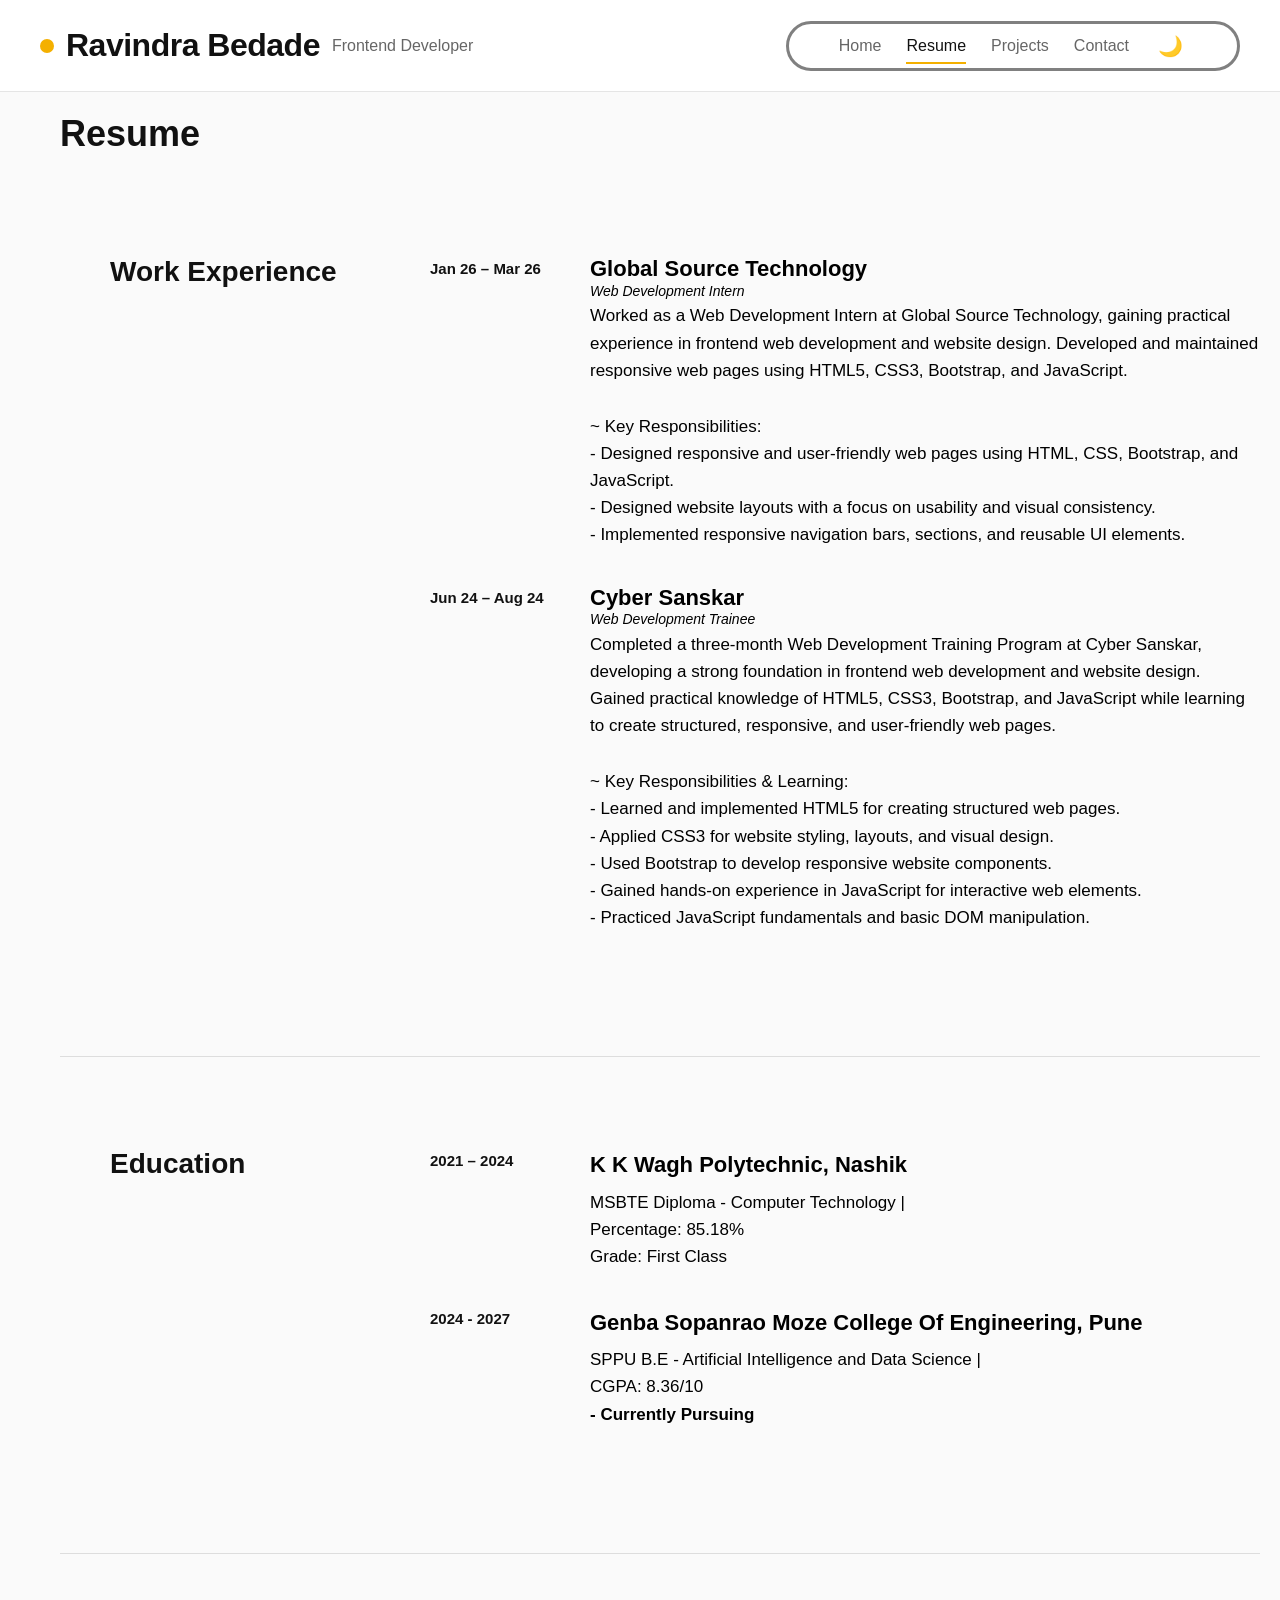
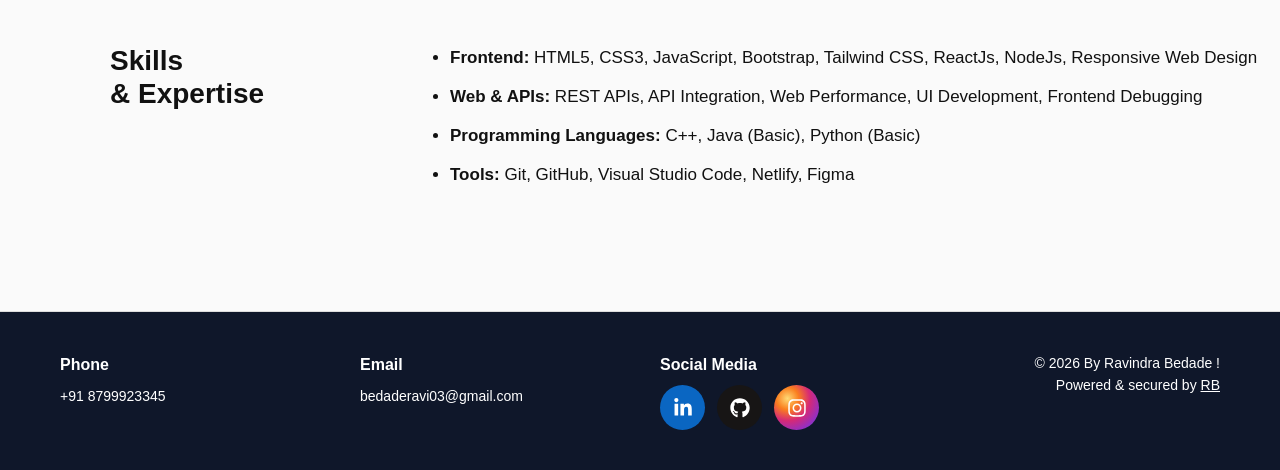
<file: resume.html>
<!DOCTYPE html>
<html lang="en">
<head>
  <meta charset="UTF-8" />
  <meta name="viewport" content="width=device-width, initial-scale=1.0" />
  <script>
    (function () {
      try {
        var theme = localStorage.getItem("theme");
        if (theme === "dark" || (!theme && window.matchMedia("(prefers-color-scheme: dark)").matches)) {
          document.documentElement.classList.add("dark");
        } else {
          document.documentElement.classList.remove("dark");
        }
      } catch (e) {}
    })();
  </script>
  <title>Ravindra Bedade | Portfolio - Resume</title>
  <link rel="stylesheet" href="style.css">
  <link rel="stylesheet" href="https://cdnjs.cloudflare.com/ajax/libs/font-awesome/6.5.1/css/all.min.css" media="print" onload="this.media='all'">
</head>

<body>
  <header>
    <div class="logo-area">
      <div class="dot"></div>
      <strong style="font-size: 2rem; font-weight: bold;">Ravindra Bedade</strong>
      <span>Frontend Developer</span>
    </div>
    <div class="mobile-nav-actions">
      <button class="mobile-theme-btn" onclick="toggleDark()" aria-label="Toggle dark mode">🌙</button>
      <button class="menu-toggle" id="menuToggle" aria-label="Toggle navigation" onclick="toggleMenu()" aria-expanded="false">
        <svg class="icon-bars" width="22" height="22" viewBox="0 0 448 512" fill="currentColor">
          <path d="M0 96C0 78.3 14.3 64 32 64H416c17.7 0 32 14.3 32 32s-14.3 32-32 32H32C14.3 128 0 113.7 0 96zM0 256c0-17.7 14.3-32 32-32H416c17.7 0 32 14.3 32 32s-14.3 32-32 32H32c-17.7 0-32-14.3-32-32zM448 416c0 17.7-14.3 32-32 32H32c-17.7 0-32-14.3-32-32s14.3-32 32-32H416c17.7 0 32 14.3 32 32z"/>
        </svg>
        <svg class="icon-close" width="22" height="22" viewBox="0 0 384 512" fill="currentColor" style="display:none;">
          <path d="M342.6 150.6c12.5-12.5 12.5-32.8 0-45.3s-32.8-12.5-45.3 0L192 210.7 86.6 105.4c-12.5-12.5-32.8-12.5-45.3 0s-12.5 32.8 0 45.3L146.7 256 41.4 361.4c-12.5 12.5-12.5 32.8 0 45.3s32.8 12.5 45.3 0L192 301.3 297.4 406.6c12.5 12.5 32.8 12.5 45.3 0s12.5-32.8 0-45.3L237.3 256 342.6 150.6z"/>
        </svg>
      </button>
    </div>
    <nav id="navMenu">
      <a href="index.html">Home</a>
      <a href="resume.html" class="active">Resume</a>
      <a href="projects.html">Projects</a>
      <a href="contact.html">Contact</a>
      <button class="desktop-theme-btn" onclick="toggleDark()" aria-label="Toggle dark mode">🌙</button>
    </nav>
  </header>

  <main class="resume-container">
    <h2>Resume</h2>

    <section class="resume-grid">
      <div class="grid-left">
        <h2>Work Experience</h2>
      </div>
      <div class="grid-right">
        <div class="resume-item">
          <span class="date">Jan 26 – Mar 26</span>
          <div class="details">
            <h3>Global Source Technology</h3>
            <p style="font-style: italic; margin-top: -10px; font-size: 14px;">
              Web Development Intern
            </p>
            <p class="experience-desc">
              Worked as a Web Development Intern at Global Source Technology,
              gaining practical experience in frontend web development and website design.
              Developed and maintained responsive web pages using HTML5, CSS3,
              Bootstrap, and JavaScript.
            </p> <br>
            <p class="responsibilities">
              ~ Key Responsibilities:<br>
              - Designed responsive and user-friendly web pages using HTML, CSS,
              Bootstrap, and JavaScript.<br>
              - Designed website layouts with a focus on usability and visual consistency.<br>
              - Implemented responsive navigation bars, sections, and reusable UI elements.
            </p>
          </div>
        </div>

        <div class="resume-item">
          <span class="date">Jun 24 – Aug 24</span>
          <div class="details">
            <h3>Cyber Sanskar</h3>
            <p style="font-style: italic; margin-top: -10px; font-size: 14px;">Web Development Trainee</p>
            <p class="experience-desc">Completed a three-month Web Development Training Program at Cyber
              Sanskar, developing a strong foundation in frontend web development and website design. Gained practical
              knowledge of HTML5, CSS3, Bootstrap, and JavaScript while learning to create structured, responsive, and
              user-friendly web pages.</p> <br>
            <p class="responsibilities"> ~ Key Responsibilities & Learning: <br>
              - Learned and implemented HTML5 for creating structured web pages. <br>
              - Applied CSS3 for website styling, layouts, and visual design. <br>
              - Used Bootstrap to develop responsive website components. <br>
              - Gained hands-on experience in JavaScript for interactive web elements. <br>
              - Practiced JavaScript fundamentals and basic DOM manipulation.
            </p>
          </div>
        </div>
      </div>
    </section>

    <hr class="section-divider">

    <section class="resume-grid">
      <div class="grid-left">
        <h2>Education</h2>
      </div>
      <div class="grid-right">
        <div class="resume-item">
          <span class="date">2021 – 2024</span>
          <div class="details">
            <h4>K K Wagh Polytechnic, Nashik</h4>
            <p>MSBTE Diploma - Computer Technology |<br>
              Percentage: 85.18% <br>
              Grade: First Class</p>
          </div>
        </div>

        <div class="resume-item">
          <span class="date">2024 - 2027</span>
          <div class="details">
            <h4>Genba Sopanrao Moze College Of Engineering, Pune</h4>
            <p>SPPU B.E - Artificial Intelligence and Data Science |<br>
              CGPA: 8.36/10 <br>
              <b>- Currently Pursuing</b>
            </p>
          </div>
        </div>
      </div>
    </section>

    <hr class="section-divider">

    <section class="resume-grid">
      <div class="grid-left">
        <h2>Skills<br>& Expertise</h2>
      </div>
      <div class="grid-right">
        <ul class="resume-list">
          <li><b>Frontend: </b> HTML5, CSS3, JavaScript, Bootstrap, Tailwind CSS, ReactJs, NodeJs, Responsive Web Design</li>
          <li><b>Web & APIs: </b> REST APIs, API Integration, Web Performance, UI Development, Frontend Debugging</li>
          <li><b>Programming Languages: </b> C++, Java (Basic), Python (Basic)</li>
          <li><b>Tools: </b> Git, GitHub, Visual Studio Code, Netlify, Figma</li>
        </ul>
      </div>
    </section>
  </main>

  <footer class="site-footer">
    <div class="footer-container">

      <div class="footer-box">
        <h4><b> Phone </b></h4>
        <p> +91 8799923345</p>
      </div>

      <div class="footer-box">
        <h4><b> Email </b></h4>
        <p>bedaderavi03@gmail.com</p>
      </div>

      <div class="footer-box">
        <h4><b> Social Media </b></h4>
        <div class="social-icons">
          <a href="https://www.linkedin.com/in/ravindra-bedade-228161281" target="_blank" class="linkedin-icon" aria-label="LinkedIn">
            <svg width="20" height="20" viewBox="0 0 448 512" fill="currentColor"><path d="M100.28 448H7.4V148.9h92.88zM53.79 108.1C24.09 108.1 0 83.5 0 53.8a53.79 53.79 0 0 1 107.58 0c0 29.7-24.1 54.3-53.79 54.3zM447.9 448h-92.68V302.4c0-34.7-.7-79.2-48.29-79.2-48.29 0-55.69 37.7-55.69 76.7V448h-92.78V148.9h89.08v40.8h1.3c12.4-23.5 42.69-48.3 87.88-48.3 94 0 111.28 61.9 111.28 142.3V448z"/></svg>
          </a>

          <a href="https://github.com/ravindrabedade02" target="_blank" class="github-icon" aria-label="GitHub">
            <svg width="22" height="22" viewBox="0 0 496 512" fill="currentColor"><path d="M165.9 397.4c0 2-2.3 3.6-5.2 3.6-3.3.3-5.6-1.3-5.6-3.6 0-2 2.3-3.6 5.2-3.6 3-.3 5.6 1.3 5.6 3.6zm-31.1-4.5c-.7 2 1.3 4.3 4.3 4.9 2.6 1 5.6 0 6.2-2s-1.3-4.3-4.3-5.2c-2.6-.7-5.5.3-6.2 2.3zm44.2-1.7c-2.9.7-4.9 2.6-4.6 4.9.3 2 2.9 3.3 5.9 2.6 2.9-.7 4.9-2.6 4.6-4.6-.3-1.9-3-3.2-5.9-2.9zM244.8 8C106.1 8 0 113.3 0 252c0 110.9 69.8 205.8 169.5 239.2 12.8 2.3 17.3-5.6 17.3-12.1 0-6.2-.3-40.4-.3-61.4 0 0-70 15-84.7-29.8 0 0-11.4-29.1-27.8-36.6 0 0-22.9-15.7 1.6-15.4 0 0 24.9 2 38.6 25.8 21.9 38.6 58.6 27.5 72.9 20.9 2.3-16 8.8-27.1 16-33.7-55.9-6.2-112.3-14.3-112.3-110.5 0-27.5 7.6-41.3 23.6-58.9-2.6-6.5-11.1-33.3 2.6-67.9 20.9-6.5 69 27 69 27 20-5.6 41.5-8.5 62.8-8.5s42.8 2.9 62.8 8.5c0 0 48.1-33.6 69-27 13.7 34.7 5.2 61.4 2.6 67.9 16 17.7 25.8 31.5 25.8 58.9 0 96.5-58.9 104.2-114.8 110.5 9.2 7.9 17 22.9 17 46.4 0 33.7-.3 75.4-.3 83.6 0 6.5 4.6 14.4 17.3 12.1C428.2 457.8 496 362.9 496 252 496 113.3 383.5 8 244.8 8zM97.2 352.9c-1.3 1-1 3.3.7 5.2 1.6 1.6 3.9 2.3 5.2 1 1.3-1 1-3.3-.7-5.2-1.6-1.6-3.9-2.3-5.2-1zm-10.8-8.1c-.7 1.3.3 2.9 2.3 3.9 1.6 1 3.6.7 4.3-.7.7-1.3-.3-2.9-2.3-3.9-2-.6-3.6-.3-4.3.7zm32.4 35.6c-1.6 1.3-1 4.3 1.3 6.2 2.3 2.3 5.2 2.6 6.5 1 1.3-1.3.7-4.3-1.3-6.2-2.2-2.3-5.2-2.6-6.5-1zm-11.4-14.7c-1.6 1-1.6 3.6 0 5.9 1.6 2.3 4.3 3.3 5.6 2.3 1.6-1.3 1.6-3.9 0-6.2-1.4-2.3-4-3.3-5.6-2z"/></svg>
          </a>

          <a href="https://www.instagram.com/ravindraa.bedade02?igsh=cmx5Y2tyaTZzd2tt" target="_blank" class="instagram-icon" aria-label="Instagram">
            <svg width="20" height="20" viewBox="0 0 448 512" fill="currentColor"><path d="M224.1 141c-63.6 0-114.9 51.3-114.9 114.9s51.3 114.9 114.9 114.9S339 319.5 339 255.9 287.7 141 224.1 141zm0 189.6c-41.1 0-74.7-33.5-74.7-74.7s33.5-74.7 74.7-74.7 74.7 33.5 74.7 74.7-33.6 74.7-74.7 74.7zm146.4-194.3c0 14.9-12 26.8-26.8 26.8-14.9 0-26.8-12-26.8-26.8s12-26.8 26.8-26.8 26.8 12 26.8 26.8zm76.1 27.2c-1.7-35.9-9.9-67.7-36.2-93.9-26.2-26.2-58-34.4-93.9-36.2-37-2.1-147.9-2.1-184.9 0-35.8 1.7-67.6 9.9-93.9 36.1s-34.4 58-36.2 93.9c-2.1 37-2.1 147.9 0 184.9 1.7 35.9 9.9 67.7 36.2 93.9s58 34.4 93.9 36.2c37 2.1 147.9 2.1 184.9 0 35.9-1.7 67.7-9.9 93.9-36.2 26.2-26.2 34.4-58 36.2-93.9 2.1-37 2.1-147.8 0-184.8zM398.8 388c-7.8 19.6-22.9 34.7-42.6 42.6-29.5 11.7-99.5 9-132.1 9s-102.7 2.6-132.1-9c-19.6-7.8-34.7-22.9-42.6-42.6-11.7-29.5-9-99.5-9-132.1s-2.6-102.7 9-132.1c7.8-19.6 22.9-34.7 42.6-42.6 29.5-11.7 99.5-9 132.1-9s102.7-2.6 132.1 9c19.6 7.8 34.7 22.9 42.6 42.6 11.7 29.5 9 99.5 9 132.1s2.7 102.7-9 132.1z"/></svg>
          </a>
        </div>
      </div>

      <div class="footer-box copyright">
        <p>© 2026 By Ravindra Bedade !</p>
        <p class="powered">Powered & secured by <span>RB</span></p>
      </div>

    </div>
  </footer>

  <script>
    // Theme Management
    function updateThemeButtons() {
      const isDark = document.documentElement.classList.contains("dark");
      const icon = isDark ? "☀️" : "🌙";
      document.querySelectorAll(".desktop-theme-btn, .mobile-theme-btn, nav button").forEach(btn => {
        btn.textContent = icon;
      });
    }

    function toggleDark() {
      document.body.classList.add("theme-transitioning");
      const isCurrentlyDark = document.documentElement.classList.contains("dark");
      const newTheme = isCurrentlyDark ? "light" : "dark";
      if (newTheme === "dark") {
        document.documentElement.classList.add("dark");
        document.body.classList.add("dark");
      } else {
        document.documentElement.classList.remove("dark");
        document.body.classList.remove("dark");
      }
      localStorage.setItem("theme", newTheme);
      updateThemeButtons();
      setTimeout(() => {
        document.body.classList.remove("theme-transitioning");
      }, 350);
    }

    // Mobile Navigation Toggle
    function toggleMenu() {
      const nav = document.getElementById("navMenu");
      const toggleBtn = document.getElementById("menuToggle");
      if (nav) {
        nav.classList.toggle("active");
        const isOpen = nav.classList.contains("active");
        if (toggleBtn) {
          const barsIcon = toggleBtn.querySelector(".icon-bars");
          const closeIcon = toggleBtn.querySelector(".icon-close");
          if (barsIcon && closeIcon) {
            barsIcon.style.display = isOpen ? "none" : "block";
            closeIcon.style.display = isOpen ? "block" : "none";
          }
          toggleBtn.setAttribute("aria-expanded", isOpen ? "true" : "false");
        }
      }
    }

    // Close menu when clicking outside
    document.addEventListener("click", (e) => {
      const nav = document.getElementById("navMenu");
      const toggleBtn = document.getElementById("menuToggle");
      if (nav && nav.classList.contains("active")) {
        if (!nav.contains(e.target) && !toggleBtn.contains(e.target)) {
          toggleMenu();
        }
      }
    });

    // Close menu when clicking any nav link
    document.querySelectorAll("nav a").forEach(link => {
      link.addEventListener("click", () => {
        const nav = document.getElementById("navMenu");
        if (nav && nav.classList.contains("active")) {
          toggleMenu();
        }
      });
    });

    // Reset menu on resize to desktop
    window.addEventListener("resize", () => {
      if (window.innerWidth > 768) {
        const nav = document.getElementById("navMenu");
        const toggleBtn = document.getElementById("menuToggle");
        if (nav && nav.classList.contains("active")) {
          nav.classList.remove("active");
          if (toggleBtn) {
            const barsIcon = toggleBtn.querySelector(".icon-bars");
            const closeIcon = toggleBtn.querySelector(".icon-close");
            if (barsIcon && closeIcon) {
              barsIcon.style.display = "block";
              closeIcon.style.display = "none";
            }
            toggleBtn.setAttribute("aria-expanded", "false");
          }
        }
      }
    });

    // Instant Page Prefetch for Lightning-Fast Navigation
    (function () {
      const prefetched = new Set();
      function prefetchPage(url) {
        if (!url || prefetched.has(url) || url.startsWith("http") || url.includes(":")) return;
        prefetched.add(url);
        const link = document.createElement("link");
        link.rel = "prefetch";
        link.href = url;
        document.head.appendChild(link);
      }
      document.querySelectorAll("nav a[href]").forEach(a => {
        const href = a.getAttribute("href");
        if (href && href.endsWith(".html")) {
          a.addEventListener("mouseenter", () => prefetchPage(href), { passive: true });
          a.addEventListener("touchstart", () => prefetchPage(href), { passive: true });
        }
      });
      setTimeout(() => {
        ["index.html", "resume.html", "projects.html", "contact.html"].forEach(prefetchPage);
      }, 50);
    })();

    updateThemeButtons();
  </script>
</body>
</html>
</file>
<file: style.css>
*,
*::before,
*::after {
  margin: 0;
  padding: 0;
  box-sizing: border-box;
}

:root {
  --primary: #f4b000;
  --primary-hover: #e0a500;
  --secondary: #ff3b2f;
  --accent: #8fd6d6;
  --dark: #111111;
  --light: #fafafa;
  --gray: #666666;
  --bg-gray: #f8fafc;
  --border: #e2e8f0;
  --text-gray: #64748b;
  --header-bg: #ffffff;
  --footer-bg: #0f172a;
}

/* =============================
    ZERO-BLINK EARLY ROOT THEME
============================= */
html {
  scroll-behavior: smooth;
  -webkit-text-size-adjust: 100%;
}

html.dark {
  color-scheme: dark;
  background-color: #0b0f1a;
}

html:not(.dark) {
  color-scheme: light;
  background-color: #fafafa;
}

html.dark body,
body.dark {
  background-color: #0b0f1a !important;
  color: #e2e8f0;
}

body {
  font-family: "Segoe UI", Tahoma, Geneva, Verdana, sans-serif;
  background-color: var(--light);
  color: var(--dark);
  line-height: 1.6;
  min-height: 100vh;
  display: flex;
  flex-direction: column;
  overflow-x: hidden;
  width: 100%;
}

/* Smooth transition ONLY when manually toggling theme, NOT on initial page navigation */
body.theme-transitioning,
body.theme-transitioning header,
body.theme-transitioning nav,
body.theme-transitioning footer,
body.theme-transitioning input,
body.theme-transitioning textarea {
  transition: background-color 0.3s ease, border-color 0.3s ease, color 0.3s ease !important;
}

img {
  max-width: 100%;
  height: auto;
  display: block;
}

/* =============================
    HEADER & NAVIGATION
============================= */
header {
  display: flex;
  justify-content: space-between;
  align-items: center;
  padding: 20px 60px;
  background: var(--header-bg);
  border-bottom: 1px solid #e5e5e5;
  position: sticky;
  top: 0;
  z-index: 1000;
}

header strong {
  font-size: 2rem;
  font-weight: bold;
  letter-spacing: -0.5px;
  color: inherit;
}

.logo-area {
  display: flex;
  align-items: center;
  gap: 12px;
}

.dot {
  width: 14px;
  height: 14px;
  background: var(--primary);
  border-radius: 50%;
  display: inline-block;
  flex-shrink: 0;
}

.logo-area span {
  font-size: 16px;
  color: var(--gray);
  font-weight: 500;
}

nav {
  display: flex;
  align-items: center;
  border: 3px solid grey;
  border-radius: 100px;
  font-size: 16px;
  padding: 8px 25px;
  padding-right: 50px;
  background: transparent;
}

nav a {
  margin-left: 25px;
  text-decoration: none;
  color: var(--gray);
  font-weight: 500;
  position: relative;
  white-space: nowrap;
  transition: color 0.2s ease;
}

nav a::after {
  content: "";
  position: absolute;
  left: 0;
  bottom: -6px;
  width: 0;
  height: 2px;
  background: var(--primary);
  transition: width 0.25s ease;
}

nav a:hover::after,
nav a.active::after {
  width: 100%;
}

nav a:hover,
nav a.active {
  color: var(--dark);
}

.desktop-theme-btn,
nav button {
  margin-left: 25px;
  background: transparent;
  border: none;
  font-size: 20px;
  cursor: pointer;
  padding: 4px;
  line-height: 1;
  display: inline-flex;
  align-items: center;
  justify-content: center;
  transition: transform 0.2s ease;
  user-select: none;
}

.desktop-theme-btn:hover,
nav button:hover {
  transform: scale(1.15);
}

/* Mobile Nav Actions (Hidden on Desktop) */
.mobile-nav-actions {
  display: none;
}

.menu-toggle {
  display: none;
}

/* =============================
    MAIN & SECTION STYLES
============================= */
section {
  padding: 55px 60px;
  padding-top: 20px;
  font-family: Helvetica, Arial, sans-serif;
  font-size: 18px;
  flex: 1;
}

h1 {
  font-size: 56px;
  margin-bottom: 10px;
  line-height: 1.15;
  color: inherit;
}

h2 {
  font-size: 36px;
  margin-bottom: 50px !important;
  line-height: 1.2;
  color: inherit;
}

.h2 {
  margin-bottom: 5px;
}

h3 {
  font-size: 24px;
  margin-bottom: 10px;
  line-height: 1.3;
  color: inherit;
}

p {
  color: #333333;
  font-size: 17px;
  line-height: 1.6;
}

.p {
  margin-top: 7px;
  margin-bottom: -5px;
}

hr {
  border: 0;
  height: 1px;
  background: #ddd;
  margin: 40px 0;
}

/* =============================
    HERO SECTION (HOME)
============================= */
.hero {
  display: flex;
  width: 100%;
  margin: 50px 0;
  align-items: center;
  gap: 70px;
}

.hero img {
  width: 425px;
  height: 400px;
  border-radius: 50%;
  object-fit: cover;
  box-shadow: 0 20px 40px rgba(0, 0, 0, 0.15);
  transition: transform 0.4s ease, box-shadow 0.4s ease;
  flex-shrink: 0;
}

.hero img:hover {
  transform: translateY(-8px) scale(1.03);
}

.hero-1 {
  flex: 1;
  min-width: 0;
}

.about-me {
  font-size: 17px;
  line-height: 1.8;
  word-wrap: break-word;
  overflow-wrap: break-word;
}

/* Circular Buttons */
.buttons {
  margin-top: 30px;
  display: flex;
  align-items: center;
  flex-wrap: wrap;
}

.btn {
  display: inline-flex;
  align-items: center;
  justify-content: center;
  width: 120px;
  height: 120px;
  border-radius: 50%;
  text-decoration: none;
  color: #000000;
  font-size: 18px;
  font-weight: bold;
  margin-left: 15px;
  margin-right: 10px;
  transition: transform 0.25s ease, background 0.25s ease, color 0.25s ease;
  flex-shrink: 0;
  text-align: center;
}

.btn:hover {
  transform: translateY(-6px) scale(1.05);
  background: var(--primary) !important;
  font-weight: bold;
  color: #000000 !important;
}

.resume,
.projects,
.contact {
  background: var(--gray);
  font-size: 20px;
  font-style: italic;
  color: #ffffff;
}

/* =============================
    PROJECTS PAGE
============================= */
.project {
  display: flex;
  align-items: center;
  margin: 20px 20px;
  gap: 50px;
  height: auto !important;
}

.project > div {
  flex: 1;
  min-width: 0;
}

.project img {
  width: 435px;
  height: 260px;
  /* max-width: 100%; */
  border-radius: 15px;
  border: 1px solid #111;
  box-shadow: 0 15px 30px rgba(0, 0, 0, 0.15);
  transition: transform 0.4s ease, box-shadow 0.4s ease;
  /* object-fit: cover; */
  flex-shrink: 0;
}

.project img:hover {
  transform: translateY(-8px) scale(1.03);
}

/* =============================
    RESUME PAGE
============================= */
.resume-container {
  max-width: 100% !important;
  width: 100%;
  padding: 20px 70px;
  margin: 0px 20px !important;
  flex: 1;
}

.resume-container .resume-grid {
  padding-left: 100px;
  padding-top: 50px;
  padding-bottom: 50px;
}

.resume-grid {
  display: grid;
  grid-template-columns: 280px 1fr;
  gap: 40px;
  margin-bottom: 40px;
  padding: 0;
}

.grid-left h2 {
  font-size: 28px;
  font-weight: bold;
  line-height: 1.2;
}

.resume-item {
  display: flex;
  gap: 30px;
  margin-bottom: 35px;
}

.resume-item .date {
  min-width: 130px;
  font-size: 15px;
  font-weight: 600;
  padding-top: 2px;
  color: inherit;
}

.resume-item .details h3,
.resume-item .details h4 {
  font-size: 22px;
  margin-bottom: 6px;
  color: inherit;
}

.resume-list {
  list-style: disc;
  padding-left: 20px;
}

.resume-list li {
  margin-bottom: 12px;
  font-size: 17px;
  line-height: 1.6;
}

/* Resume Experience Colors - Light Mode */
body:not(.dark) .resume-item .details p,
body:not(.dark) .resume-item .details h3,
body:not(.dark) .resume-item .details h4,
body:not(.dark) .resume-item .details b {
  color: #000000 !important;
}

/* =============================
    CONTACT PAGE
============================= */
center {
  display: block;
  text-align: center;
  width: 100%;
}

form {
  max-width: 600px;
  width: 100%;
  margin: 0 auto;
  text-align: center;
}

form input,
form textarea {
  width: 100%;
  padding: 14px;
  margin-bottom: 18px;
  border: 1px solid #ccc;
  border-radius: 6px;
  font-size: 16px;
  font-family: inherit;
  box-sizing: border-box;
  display: block;
  transition: border-color 0.2s ease;
}

form input:focus,
form textarea:focus {
  outline: none;
  border-color: var(--primary);
}

form button {
  padding: 14px 50px;
  background: var(--primary);
  border: none;
  border-radius: 30px;
  font-size: 16px;
  font-weight: 900;
  cursor: pointer;
  transition: background 0.2s ease, transform 0.2s ease;
  display: inline-block;
}

form button:hover {
  background: var(--primary-hover);
}

/* =============================
    SITE FOOTER
============================= */
.site-footer,
footer {
  border-top: 1px solid #ddd;
  padding: 40px 60px;
  background-color: var(--footer-bg) !important;
  color: #ffffff !important;
  margin-top: auto;
  width: 100%;
}

footer p,
footer h3,
footer h4,
footer a,
footer span,
footer i,
footer b {
  color: #ffffff !important;
}

.footer-container {
  display: grid;
  grid-template-columns: repeat(4, 1fr);
  gap: 40px;
  align-items: start;
}

.footer-box h4 {
  font-size: 16px;
  font-weight: 600;
  margin-bottom: 8px;
}

.footer-box p {
  font-size: 14px;
  word-break: break-word;
  overflow-wrap: anywhere;
}

.social-icons {
  display: flex;
  gap: 12px;
  font-size: 18px;
  align-items: center;
}

.social-icons a svg {
  width: 20px;
  height: 20px;
  display: block;
}

.linkedin-icon {
  display: inline-flex;
  align-items: center;
  justify-content: center;
  width: 45px;
  height: 45px;
  background-color: #0A66C2;
  color: #ffffff !important;
  border-radius: 50%;
  font-size: 22px;
  text-decoration: none;
  transition: background-color 0.2s ease, transform 0.2s ease;
}

.linkedin-icon:hover {
  background-color: #004182;
  transform: translateY(-3px);
}

.instagram-icon {
  width: 45px;
  height: 45px;
  background: radial-gradient(circle at 30% 30%, #feda75, #fa7e1e, #d62976, #962fbf, #4f5bd5);
  color: #ffffff !important;
  display: inline-flex;
  align-items: center;
  justify-content: center;
  border-radius: 50%;
  font-size: 22px;
  text-decoration: none;
  transition: transform 0.2s ease;
}

.instagram-icon:hover {
  transform: translateY(-4px) scale(1.05);
}

.github-icon {
  width: 45px;
  height: 45px;
  background: #171515;
  color: #ffffff !important;
  display: inline-flex;
  align-items: center;
  justify-content: center;
  border-radius: 50%;
  font-size: 22px;
  text-decoration: none;
  transition: background-color 0.2s ease, transform 0.2s ease;
}

.github-icon:hover {
  background: #000000;
  transform: translateY(-4px);
}

.copyright {
  text-align: right;
}

.powered {
  font-size: 13px;
}

.powered span {
  text-decoration: underline;
  cursor: pointer;
}

footer a:hover {
  color: #38bdf8 !important;
}

/* =============================
    DARK MODE (INSTANT & SMOOTH)
============================= */
html.dark body,
body.dark {
  background-color: #0b0f1a !important;
  color: #e2e8f0;
}

html.dark header,
body.dark header {
  background: #111827;
  border-color: #1f2937;
}

html.dark nav,
body.dark nav {
  border-color: #4b5563;
}

html.dark nav a,
body.dark nav a {
  color: #cbd5e1;
}

html.dark nav a:hover,
body.dark nav a:hover,
html.dark nav a.active,
body.dark nav a.active {
  color: #ffffff;
}

html.dark p,
body.dark p,
html.dark .resume-item span,
body.dark .resume-item span,
html.dark .logo-area span,
body.dark .logo-area span {
  color: #94a3b8;
}

html.dark h1,
body.dark h1,
html.dark h2,
body.dark h2,
html.dark h3,
body.dark h3,
html.dark h4,
body.dark h4,
html.dark strong,
body.dark strong {
  color: #f8fafc;
}

html.dark hr,
body.dark hr {
  background: #1f2937;
}

html.dark input,
body.dark input,
html.dark textarea,
body.dark textarea {
  background: #1e1e1e;
  color: #ffffff;
  border: 1px solid #333333;
}

html.dark .resume-item .details p,
body.dark .resume-item .details p,
html.dark .resume-item .details h3,
body.dark .resume-item .details h3,
html.dark .resume-item .details h4,
body.dark .resume-item .details h4,
html.dark .resume-item .details b,
body.dark .resume-item .details b {
  color: #94a3b8 !important;
}

html.dark .menu-toggle,
body.dark .menu-toggle {
  color: #e2e8f0;
  border-color: #4b5563;
}

/* ==========================================================================
    RESPONSIVE DESIGN BREAKPOINTS
    1. Large Desktops & Laptops: 1025px - 1280px
    2. Tablets & Small Laptops: 769px - 1024px
    3. Mobile Phones & Foldables: <= 768px
    4. Small Mobile Phones: <= 480px
    5. Extra Small Devices: <= 360px
   ========================================================================== */

/* --------------------------------------------------
   1. LAPTOPS & SMALL DESKTOPS (1025px - 1280px)
   -------------------------------------------------- */
@media (max-width: 1280px) {
  header {
    padding: 20px 40px;
  }

  section {
    padding: 45px 40px 20px;
  }

  .resume-container {
    padding: 20px 40px;
  }

  .resume-container .resume-grid {
    padding-left: 50px;
  }

  .hero {
    gap: 45px;
  }

  .hero img {
    width: 360px;
    height: 360px;
  }

  .project {
    gap: 40px;
    margin: 20px 0;
  }

  .project img {
    width: 380px;
  }
}

/* --------------------------------------------------
   2. TABLETS & COMPACT LAPTOPS (769px - 1024px)
   -------------------------------------------------- */
@media (max-width: 1024px) {
  header {
    padding: 16px 30px;
  }

  header strong {
    font-size: 1.6rem;
  }

  nav {
    padding: 6px 18px;
    padding-right: 30px;
    font-size: 15px;
  }

  nav a {
    margin-left: 18px;
  }

  .desktop-theme-btn,
  nav button {
    margin-left: 18px;
  }

  section {
    padding: 35px 30px 20px;
  }

  h1 {
    font-size: 42px;
  }

  h2 {
    font-size: 32px;
    margin-bottom: 35px !important;
  }

  .hero {
    gap: 35px;
    margin: 35px 0;
  }

  .hero img {
    width: 300px;
    height: 300px;
  }

  .buttons {
    gap: 12px;
  }

  .btn {
    width: 105px;
    height: 105px;
    font-size: 16px;
    margin-left: 0;
    margin-right: 10px;
  }

  .project {
    gap: 30px;
    margin: 20px 0;
  }

  .project img {
    width: 320px;
  }

  .project p {
    font-size: 17px !important;
  }

  .resume-container {
    padding: 20px 30px;
  }

  .resume-container .resume-grid {
    padding-left: 20px;
    padding-top: 30px;
    padding-bottom: 30px;
  }

  .resume-grid {
    grid-template-columns: 220px 1fr;
    gap: 25px;
  }

  .footer-container {
    grid-template-columns: repeat(2, 1fr);
    gap: 30px;
  }

  .site-footer,
  footer {
    padding: 35px 30px;
  }
}

/* --------------------------------------------------
   3. MOBILE PHONES, PHABLETS & FOLDABLES (<= 768px)
   -------------------------------------------------- */
@media (max-width: 768px) {
  header {
    padding: 14px 20px;
    position: sticky;
    top: 0;
    z-index: 1000;
  }

  header strong {
    font-size: 1.35rem !important;
  }

  .logo-area {
    gap: 8px;
    flex-wrap: wrap;
  }

  .logo-area span {
    font-size: 13px;
  }

  .mobile-nav-actions {
    display: flex !important;
    align-items: center;
    gap: 10px;
  }

  .mobile-theme-btn {
    background: transparent;
    border: none;
    font-size: 22px;
    cursor: pointer;
    padding: 6px;
    display: inline-flex;
    align-items: center;
    justify-content: center;
    line-height: 1;
    color: inherit;
  }

  .menu-toggle {
    background: transparent;
    border: 2px solid grey;
    border-radius: 8px;
    width: 42px;
    height: 42px;
    display: flex !important;
    align-items: center;
    justify-content: center;
    cursor: pointer;
    transition: transform 0.15s ease;
  }

  .menu-toggle svg {
    width: 20px;
    height: 20px;
    fill: currentColor;
  }

  .menu-toggle:active {
    transform: scale(0.95);
  }

  .desktop-theme-btn {
    display: none !important;
  }

  /* Mobile Slide-Down Menu */
  nav {
    display: none;
    position: absolute;
    top: 100%;
    left: 0;
    right: 0;
    width: 100%;
    background: #ffffff;
    border: none;
    border-top: 1px solid #e5e5e5;
    border-bottom: 3px solid var(--primary);
    border-radius: 0 0 16px 16px;
    padding: 12px 16px 18px;
    box-shadow: 0 12px 28px rgba(0, 0, 0, 0.15);
    flex-direction: column;
    align-items: stretch;
    gap: 6px;
    z-index: 999;
  }

  html.dark nav,
  body.dark nav {
    background: #111827;
    border-top-color: #1f2937;
    box-shadow: 0 12px 28px rgba(0, 0, 0, 0.6);
  }

  nav.active {
    display: flex !important;
    animation: mobileNavSlide 0.2s ease-out forwards;
  }

  @keyframes mobileNavSlide {
    from {
      opacity: 0;
      transform: translateY(-10px);
    }
    to {
      opacity: 1;
      transform: translateY(0);
    }
  }

  nav a {
    margin-left: 0;
    padding: 12px 16px;
    font-size: 16px;
    font-weight: 600;
    border-radius: 8px;
    color: var(--dark);
    display: block;
    width: 100%;
    transition: background 0.15s ease, color 0.15s ease;
  }

  html.dark nav a,
  body.dark nav a {
    color: #cbd5e1;
  }

  nav a:hover,
  nav a.active {
    background: rgba(244, 176, 0, 0.15);
    color: var(--primary);
  }

  nav a::after {
    display: none;
  }

  section {
    padding: 30px 20px 20px;
  }

  h1 {
    font-size: clamp(28px, 7vw, 40px);
  }

  h2 {
    font-size: clamp(24px, 6vw, 30px);
    margin-bottom: 25px !important;
  }

  h3 {
    font-size: 20px;
    margin-top: 0 !important;
    margin-bottom: 15px !important;
  }

  .hero {
    flex-direction: column;
    text-align: center;
    gap: 25px;
    margin: 25px 0;
  }

  .hero img {
    width: 220px;
    height: 220px;
    max-width: 65vw;
    max-height: 65vw;
    margin: 0 auto;
  }

  .hero-1 {
    width: 100%;
    text-align: center;
  }

  .about-me {
    text-align: left;
    font-size: 15px;
    line-height: 1.7;
  }

  .buttons {
    justify-content: center;
    gap: 12px;
    margin-top: 25px;
  }

  .btn {
    width: 95px;
    height: 95px;
    font-size: 15px;
    margin: 0;
  }

  .project {
    flex-direction: column;
    gap: 20px;
    margin: 25px 0;
    text-align: left;
  }

  .project > div {
    width: 100%;
  }

  .project img {
    width: 100% !important;
    max-width: 100% !important;
    height: auto !important;
    max-height: 280px;
    object-fit: cover;
  }

  .project p {
    font-size: 15px !important;
    line-height: 1.6;
  }

  .resume-container {
    padding: 15px 20px !important;
  }

  .resume-container .resume-grid {
    padding-left: 0 !important;
    padding-top: 20px !important;
    padding-bottom: 20px !important;
  }

  .resume-grid {
    display: block !important;
    margin-bottom: 25px;
  }

  .grid-left h2 {
    font-size: 22px;
    margin-bottom: 18px;
    border-bottom: 2px solid var(--primary);
    display: inline-block;
    padding-bottom: 4px;
  }

  .resume-item {
    flex-direction: column;
    gap: 6px;
    margin-bottom: 25px;
  }

  .resume-item .date {
    min-width: auto;
    font-size: 14px;
    color: var(--primary) !important;
    font-weight: 700;
  }

  .resume-item .details h3 {
    font-size: 19px;
  }

  .resume-item .details h4 {
    font-size: 18px;
  }

  .experience-desc,
  .responsibilities {
    font-size: 14px;
    line-height: 1.6;
  }

  .resume-list {
    padding-left: 18px;
  }

  .resume-list li {
    font-size: 14px;
    margin-bottom: 10px;
  }

  form {
    padding: 0;
    width: 100%;
  }

  form input,
  form textarea {
    font-size: 16px;
    padding: 12px 14px;
  }

  form button {
    width: 100%;
    max-width: 280px;
    margin: 15px auto 0 !important;
    display: block;
  }

  .site-footer,
  footer {
    padding: 30px 20px;
  }

  .footer-container {
    grid-template-columns: 1fr;
    gap: 25px;
    text-align: center;
  }

  .social-icons {
    justify-content: center;
  }

  .copyright {
    text-align: center;
  }
}

/* --------------------------------------------------
   4. COMPACT PHONES & NARROW DEVICES (<= 480px)
   -------------------------------------------------- */
@media (max-width: 480px) {
  header {
    padding: 12px 16px;
  }

  header strong {
    font-size: 1.2rem !important;
  }

  section {
    padding: 20px 16px 15px;
  }

  .resume-container {
    padding: 15px 16px !important;
  }

  .hero img {
    width: 190px;
    height: 190px;
  }

  h1 {
    font-size: clamp(24px, 7vw, 32px);
  }

  h2 {
    font-size: 22px;
  }

  .about-me {
    font-size: 14px;
  }

  .btn {
    width: 88px;
    height: 88px;
    font-size: 14px;
  }

  .buttons {
    gap: 10px;
  }

  .site-footer,
  footer {
    padding: 25px 16px;
  }
}

/* --------------------------------------------------
   5. ULTRA-COMPACT SCREENS & FOLDABLE COVERS (<= 360px)
   -------------------------------------------------- */
@media (max-width: 360px) {
  header {
    padding: 10px 12px;
  }

  header strong {
    font-size: 1.05rem !important;
  }

  .menu-toggle {
    width: 38px;
    height: 38px;
  }

  .mobile-theme-btn {
    font-size: 20px;
    padding: 4px;
  }

  .hero img {
    width: 160px;
    height: 160px;
  }

  .btn {
    width: 80px;
    height: 80px;
    font-size: 13px;
  }

  .social-icons a {
    width: 40px;
    height: 40px;
  }
}
</file>
